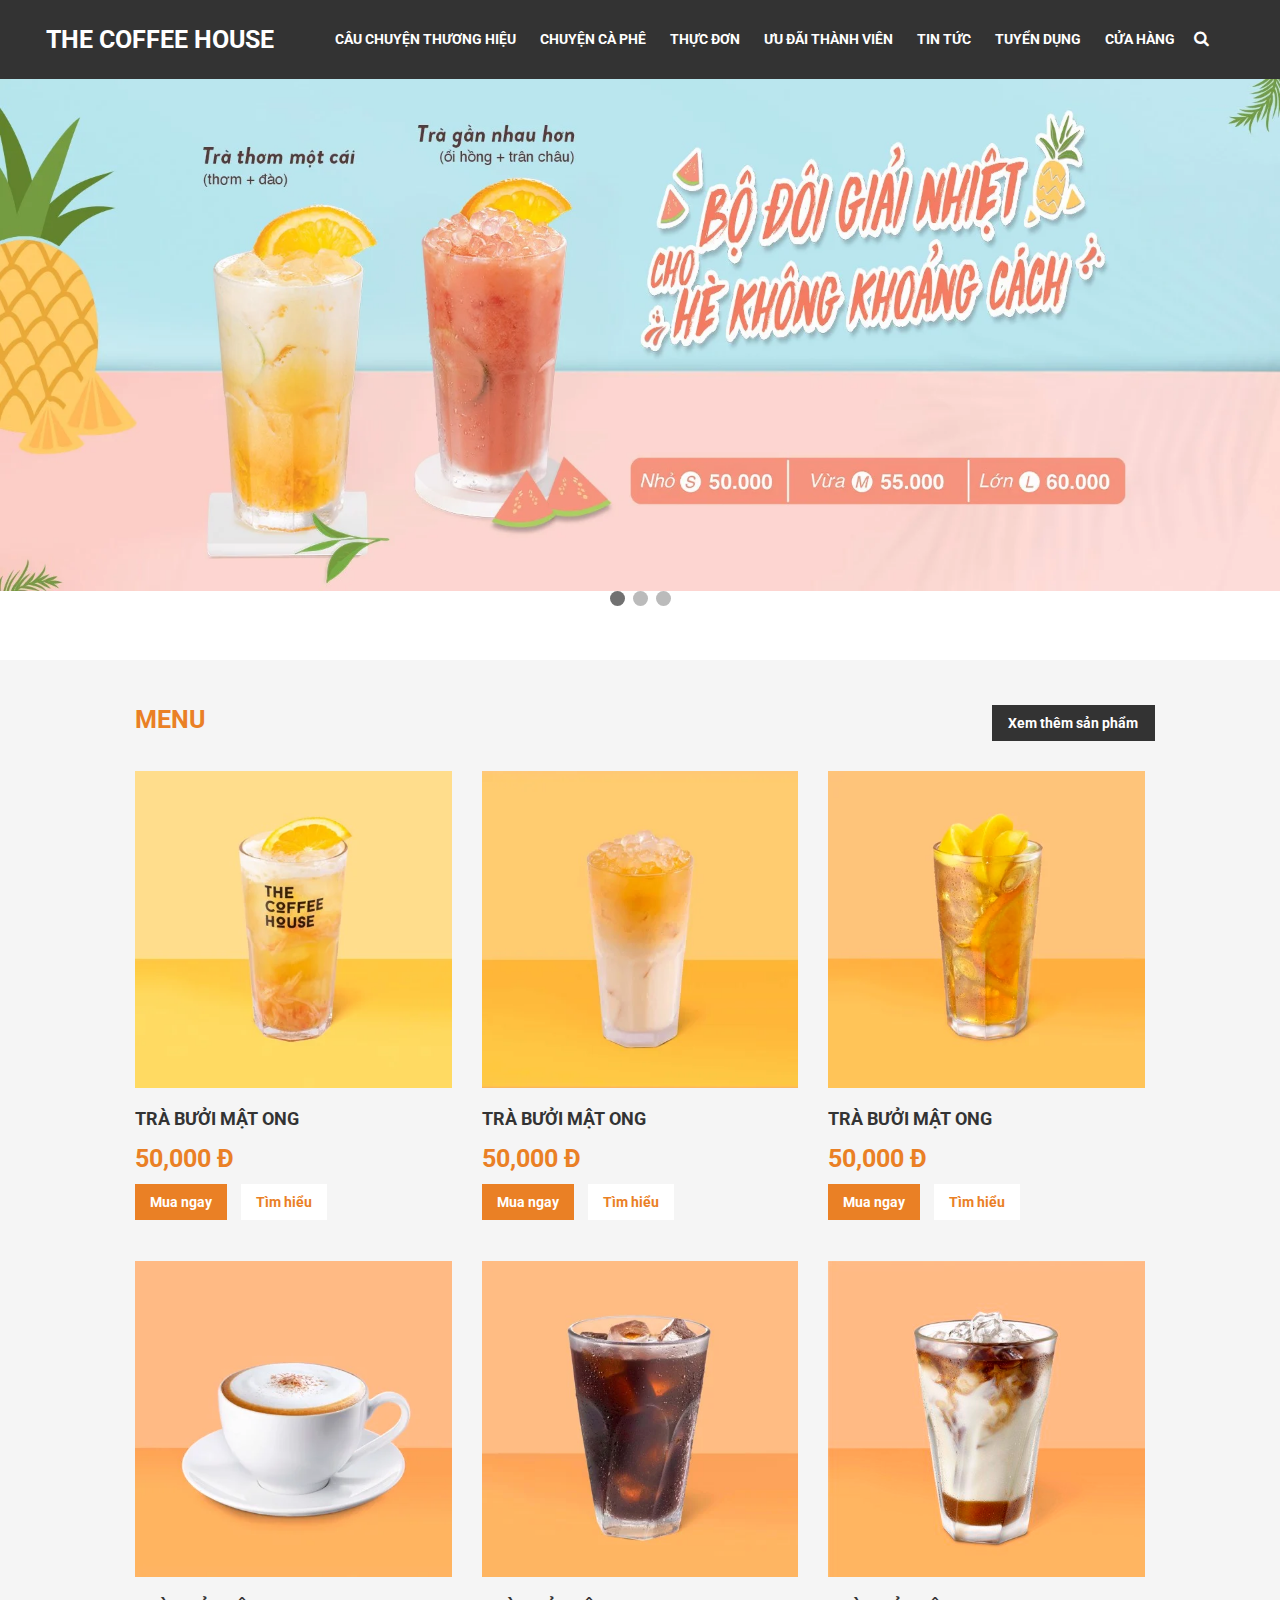
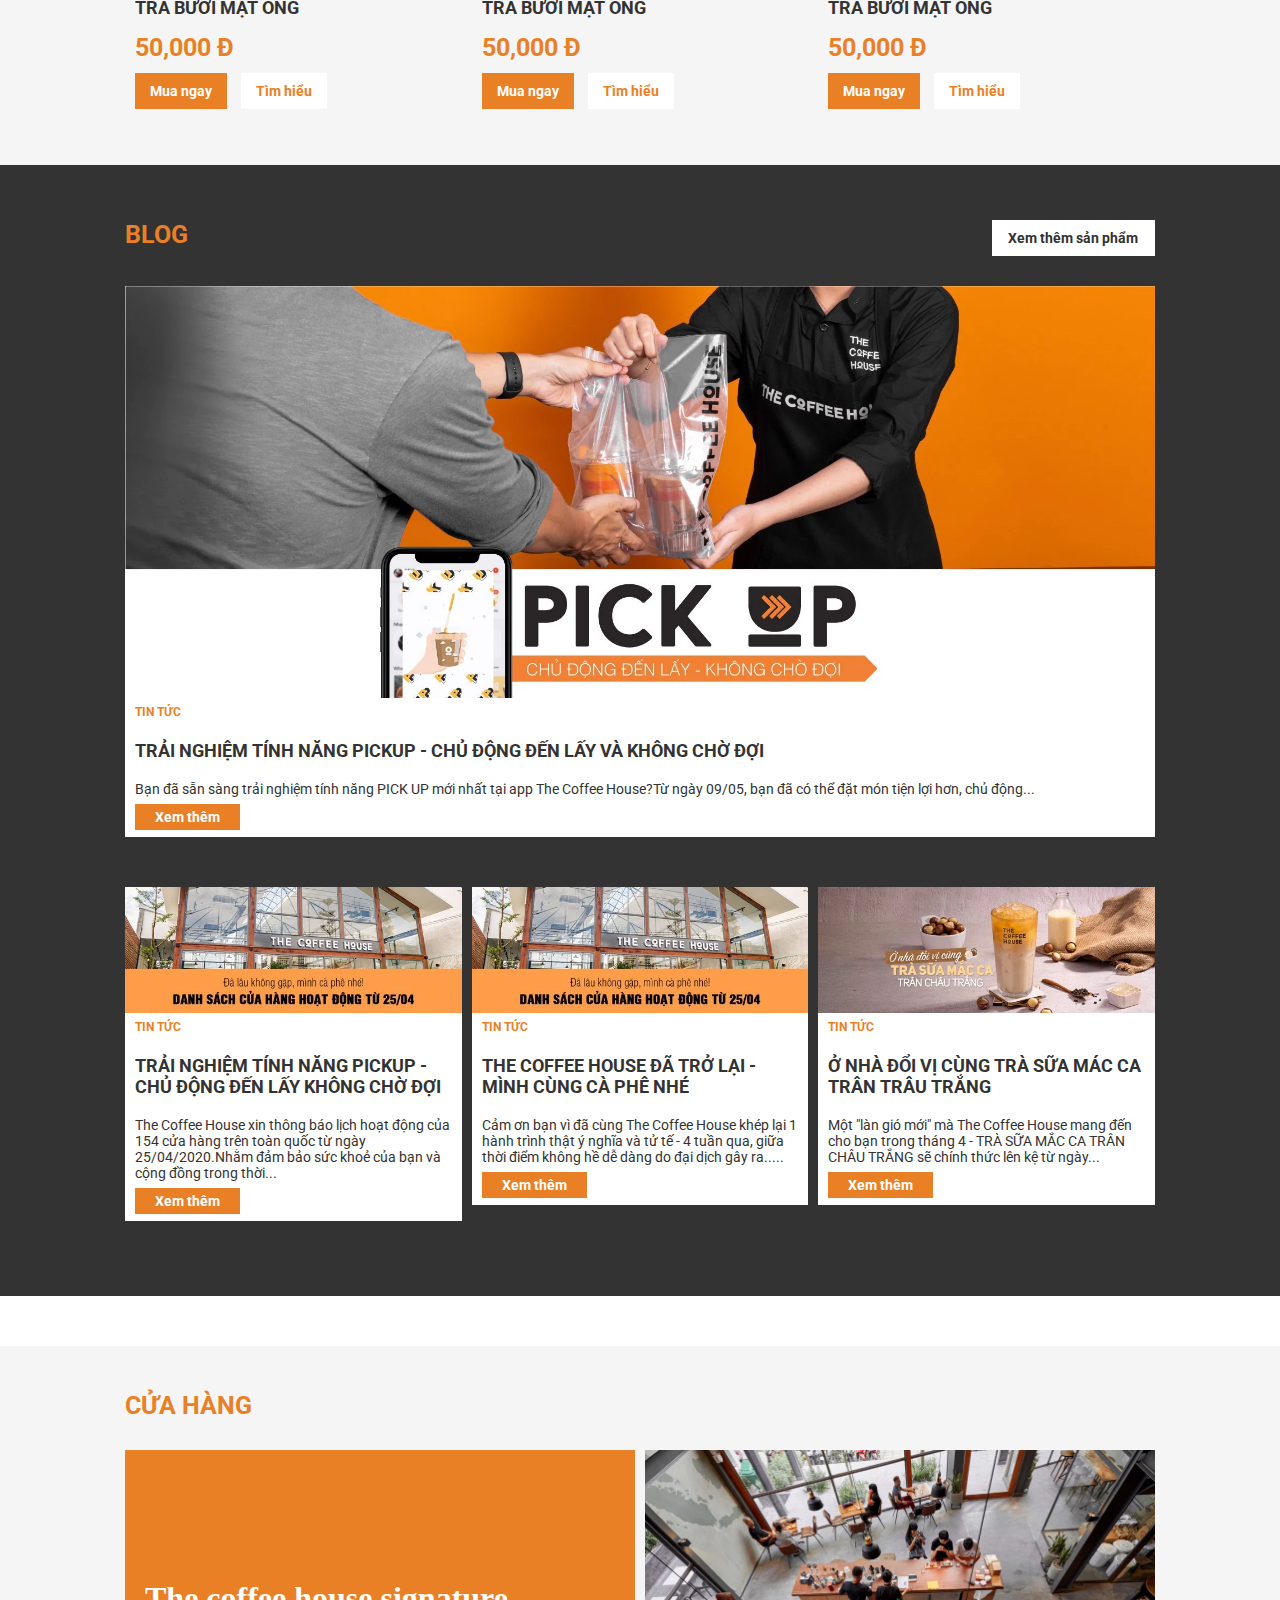
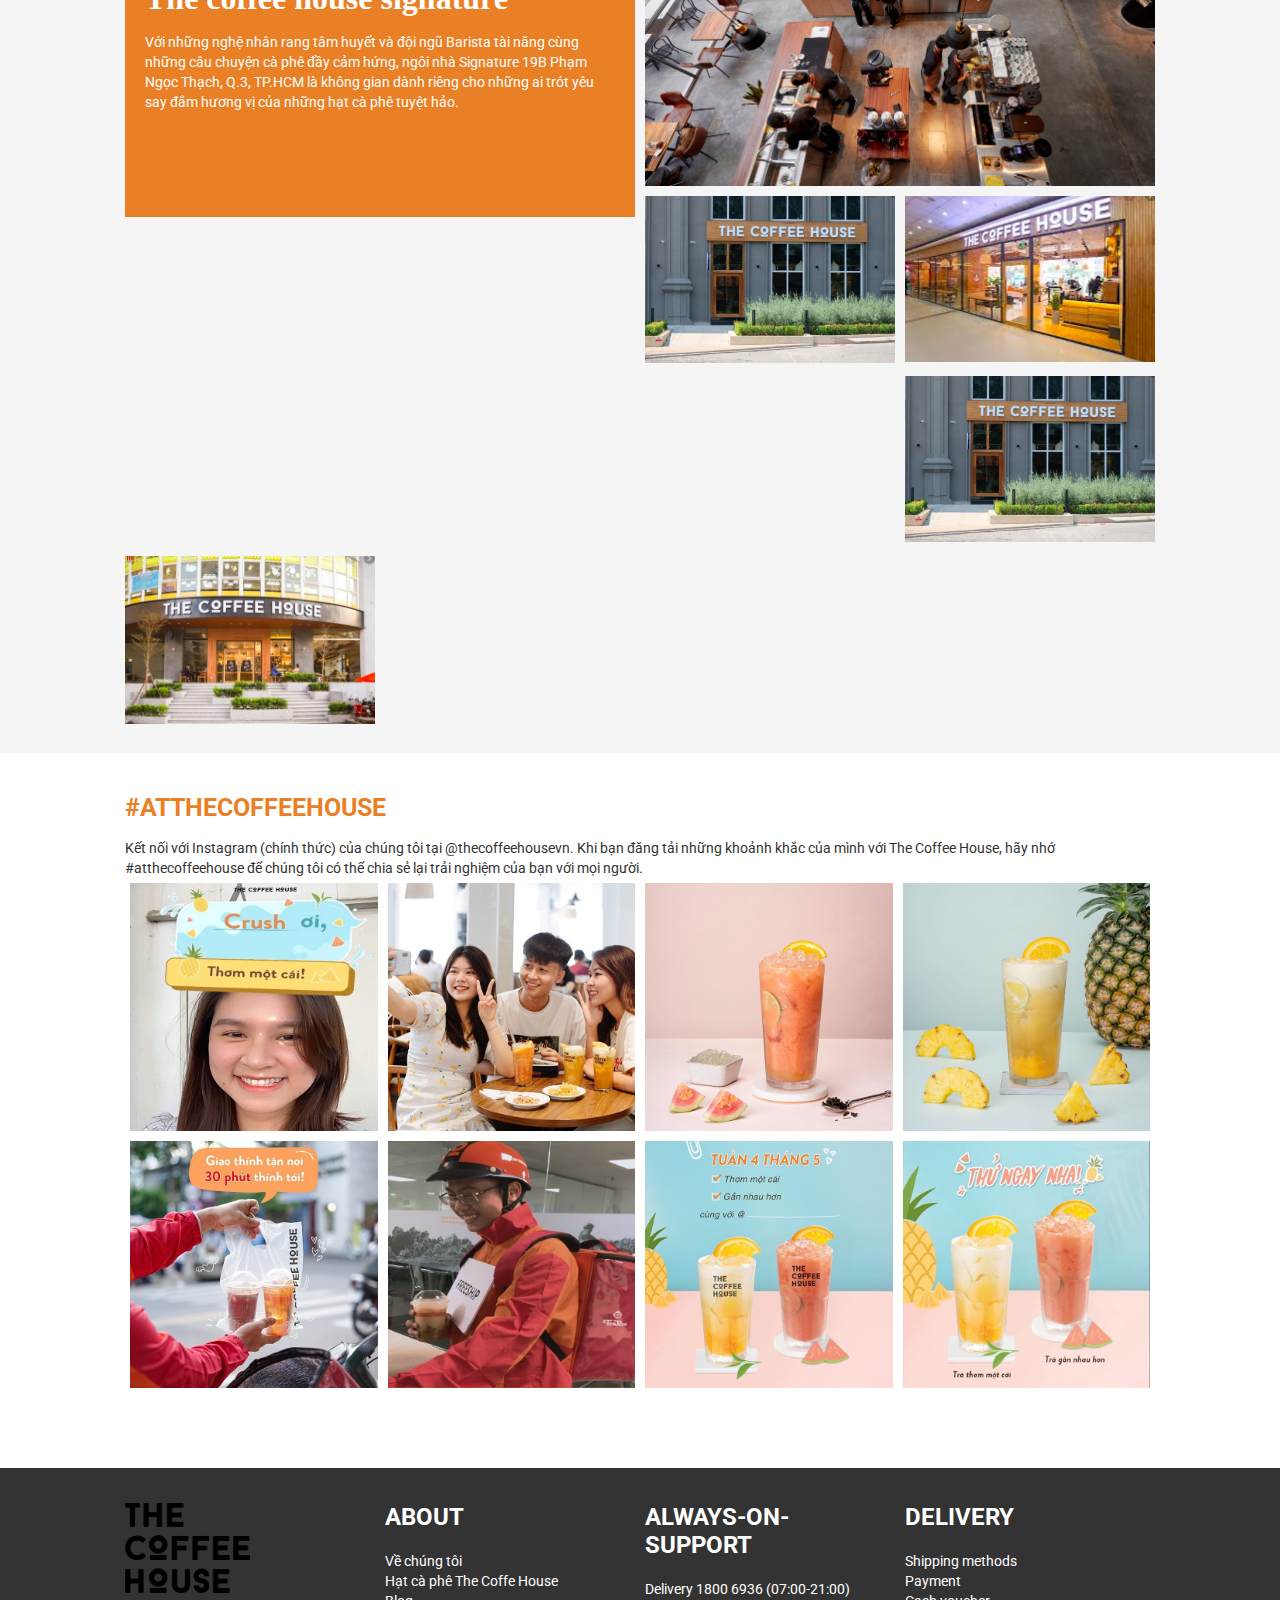
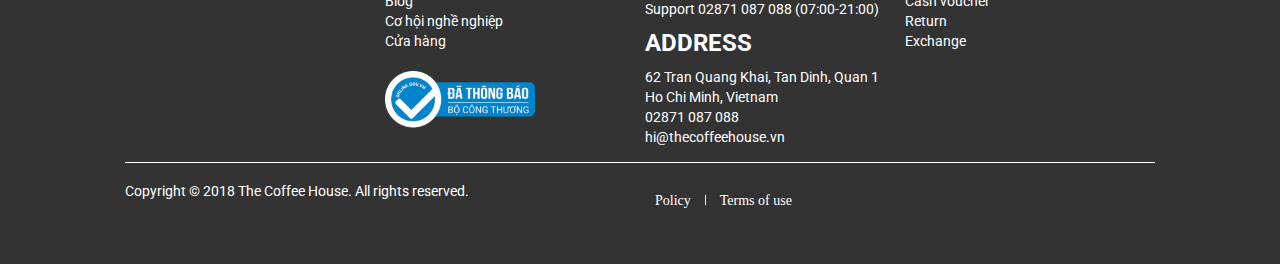
<file: index.html>
﻿<!DOCTYPE html>
<html>

<head>
    <meta charset="utf-8">
    <meta http-equiv="X-UA-Compatible" content="IE=edge">
    <meta name="author" content="AnhTuDev">
    <meta name="description" content="The Coffee House Web">
    <meta name="language" content="English">
    <meta name="viewport" content="width=device-width, initial-scale=1">
    <title>The Cofee House</title>
    <link href="https://stackpath.bootstrapcdn.com/font-awesome/4.7.0/css/font-awesome.min.css" rel="stylesheet"
        integrity="sha384-wvfXpqpZZVQGK6TAh5PVlGOfQNHSoD2xbE+QkPxCAFlNEevoEH3Sl0sibVcOQVnN" crossorigin="anonymous">
    <link href="https://fonts.googleapis.com/css2?family=Roboto&display=swap" rel="stylesheet">
    <link rel="stylesheet" type="text/css" media="screen" href="./css/style.css">
    <link rel="stylesheet" type="text/css" media="screen" href="./css/grid.css">
</head>

<body>
    <!--html navbar-->
    <section id="navbar-wrapped">
        <div class="navbar-desktop-inner hidden-xs hidden-sm">
            <div class="row">
                <div class="col-lg-3 col-md-3">
                    <p><a href="index.html">The Coffee House</a></p>
                </div>
                <div class="col-lg-9 col-md-9">
                    <ul>
                        <li>
                            <div class="dropdown">
                                <button class="dropbtn">Câu chuyện thương hiệu</button>
                                <div class="dropdown-content">
                                    <a href="#">Thông cáo báo chí</a>
                                    <a href="#">Trách nhiệm cộng đồng</a>
                                    <a href="#">Story</a>
                                </div>
                            </div>
                        </li>
                        <li>
                            <div class="dropdown">
                                <button class="dropbtn">chuyện cà phê</button>
                                <div class="dropdown-content">
                                    <a href="coffee.html">Hành trình từ nông trại</a>
                                    <a href="#">Hạt cà phê The Coffee House</a>
                                    <a href="#">Nghệ thuật pha chế</a>
                                    <a href="#">Workshop</a>
                                </div>
                            </div>
                        </li>
                        <li><a href="menu.html">Thực đơn</a></li>
                        <li><a href="#">Ưu đãi thành viên</a></li>
                        <li><a href="#">Tin tức</a></li>
                        <li><a href="#">Tuyển dụng</a></li>
                        <li><a href="#">Cửa hàng</a></li>
                        <li>
                            <form method="GET">
                                <i class="fa fa-search"></i>
                            </form>
                        </li>
                    </ul>
                </div>
            </div>
        </div>
        <div class="navbar-mobile-inner hidden-lg hidden-md">

        </div>
    </section>
    <!--end html navbar-->
    <!--slider-->
    <section id="owlCarousel-wrapped">
        <div class="owlCarousel-inner">
            <div class="mySlides fade">
                <img src="./images/slides/slide1.webp" alt="slides" loading="lazy">
            </div>
            <div class="mySlides fade">
                <img src="./images/slides/slide2.webp" alt="slides" loading="lazy">
            </div>
            <div class="mySlides fade">
                <img src="./images/slides/slide4.webp" alt="slides" loading="lazy">
            </div>
        </div>
        <div style="text-align:center">
            <span class="dot"></span>
            <span class="dot"></span>
            <span class="dot"></span>
        </div>
    </section>
    <!--end slider-->
    <!--menu-->
    <section id="menu-wrapped">
        <div class="container">
            <div class="row">
                <div class="col-lg-10 col-md-9 col-sm-8 col-xs-6">
                    <div class="menu-title">
                        <p>Menu</p>
                    </div>
                </div>
                <div class="col-lg-2 col-md-3 col-sm-4 col-xs-6">
                    <div class="more-info-menu">
                        <span><a href="#">Xem thêm sản phẩm</a></span>
                    </div>
                </div>
                <div class="col-lg-4 col-md-4 col-sm-6 col-xs-6">
                    <img src="./images/menu/menu1.webp" alt="img" loading="lazy">
                    <div class="content">
                        <p><a href="#">Trà bưởi mật ong</a></p>
                        <strong>50,000 Đ</strong>
                        <div class="btn">
                            <a href="#" class="btn-buy">Mua ngay</a>
                            <a href="#" class="btn-info">Tìm hiểu</a>
                        </div>
                    </div>
                </div>
                <div class="col-lg-4 col-md-4 col-sm-6 col-xs-6">
                    <img src="./images/menu/menu2.webp" alt="img" loading="lazy">
                    <div class="content">
                        <p><a href="#">Trà bưởi mật ong</a></p>
                        <strong>50,000 Đ</strong>
                        <div class="btn">
                            <a href="#" class="btn-buy">Mua ngay</a>
                            <a href="#" class="btn-info">Tìm hiểu</a>
                        </div>
                    </div>
                </div>
                <div class="col-lg-4 col-md-4 col-sm-6 col-xs-6">
                    <img src="./images/menu/menu3.webp" alt="img" loading="lazy">
                    <div class="content">
                        <p><a href="#">Trà bưởi mật ong</a></p>
                        <strong>50,000 Đ</strong>
                        <div class="btn">
                            <a href="#" class="btn-buy">Mua ngay</a>
                            <a href="#" class="btn-info">Tìm hiểu</a>
                        </div>
                    </div>
                </div>
                <div class="col-lg-4 col-md-4 col-sm-6 col-xs-6">
                    <img src="./images/menu/menu4.webp" alt="img" loading="lazy">
                    <div class="content">
                        <p><a href="#">Trà bưởi mật ong</a></p>
                        <strong>50,000 Đ</strong>
                        <div class="btn">
                            <a href="#" class="btn-buy">Mua ngay</a>
                            <a href="#" class="btn-info">Tìm hiểu</a>
                        </div>
                    </div>
                </div>
                <div class="col-lg-4 col-md-4 col-sm-6 col-xs-6">
                    <img src="./images/menu/menu5.webp" alt="img" loading="lazy">
                    <div class="content">
                        <p><a href="#">Trà bưởi mật ong</a></p>
                        <strong>50,000 Đ</strong>
                        <div class="btn">
                            <a href="#" class="btn-buy">Mua ngay</a>
                            <a href="#" class="btn-info">Tìm hiểu</a>
                        </div>
                    </div>
                </div>
                <div class="col-lg-4 col-md-4 col-sm-6 col-xs-6">
                    <img src="./images/menu/menu6.jpg" alt="img" loading="lazy">
                    <div class="content">
                        <p><a href="#">Trà bưởi mật ong</a></p>
                        <strong>50,000 Đ</strong>
                        <div class="btn">
                            <a href="#" class="btn-buy">Mua ngay</a>
                            <a href="#" class="btn-info">Tìm hiểu</a>
                        </div>
                    </div>
                </div>
            </div>
        </div>
    </section>
    <!--end menu-->
    <!--blog-->
    <section id="blog-wrapped">
        <div class="container">
            <div class="row">
                <div class="col-lg-10 col-md-9 col-sm-8 col-xs-6">
                    <div class="blog-title">
                        <p>Blog</p>
                    </div>
                </div>
                <div class="col-lg-2 col-md-3 col-sm-4 col-xs-6">
                    <div class="more-info-blog">
                        <span><a href="#">Xem thêm sản phẩm</a></span>
                    </div>
                </div>
                <div class="col-lg-12 col-md-12 col-sm-12 col-xs-12">
                    <div class="card">
                        <img src="./images/blog/blog1.webp" alt="blogImg" loading="lazy">
                        <span>Tin tức</span>
                        <p class="blog-inner-title">Trải nghiệm tính năng pickup - Chủ động đến lấy và không chờ đợi
                        </p>
                        <p class="blog-content">Bạn đã sẵn sàng trải nghiệm tính năng PICK UP mới nhất tại app The
                            Coffee
                            House?Từ ngày 09/05, bạn đã có thể đặt món tiện lợi hơn, chủ động...
                        </p>
                        <div class="btn-watch"s>
                            <p><a href="#">Xem thêm</a></p>
                        </div>
                    </div>
                </div>
                <div class="col-lg-4 col-md-4 col-sm-12 col-xs-12">
                    <div class="card">
                        <img src="./images/blog/blog2.webp" alt="blogImg" loading="lazy">
                        <span>Tin tức</span>
                        <p class="blog-inner-title">
                            Trải nghiệm tính năng pickup - Chủ động đến lấy không chờ đợi
                        </p>
                        <p class="blog-content">The Coffee House xin thông báo lịch hoạt động của 154 cửa hàng trên 
                            toàn quốc từ ngày 25/04/2020.Nhằm đảm bảo sức khoẻ của bạn và cộng đồng trong thời...
                        </p>
                        <div class="btn-watch"s>
                            <p><a href="#">Xem thêm</a></p>
                        </div>
                    </div>
                </div>
                <div class="col-lg-4 col-md-4 col-sm-12 col-xs-12">
                    <div class="card">
                        <img src="./images/blog/blog2.webp" alt="blogImg" loading="lazy">
                        <span>Tin tức</span>
                        <p class="blog-inner-title">
                            The coffee house đã trở lại - mình cùng cà phê nhé
                        </p>
                        <p class="blog-content">Cảm ơn bạn vì đã cùng The Coffee House khép lại 1 hành trình thật ý 
                            nghĩa và tử tế - 4 tuần qua, giữa thời điểm không hề dễ dàng do đại dịch gây ra.....
                        </p>
                        <div class="btn-watch"s>
                            <p><a href="#">Xem thêm</a></p>
                        </div>
                    </div>
                </div>
                <div class="col-lg-4 col-md-4 col-sm-12 col-xs-12">
                    <div class="card">
                        <img src="./images/blog/blog4.webp" alt="blogImg" loading="lazy">
                        <span>Tin tức</span>
                        <p class="blog-inner-title">
                            Ở nhà đổi vị cùng trà sữa mác ca trân trâu trắng
                        </p>
                        <p class="blog-content">Một "làn gió mới" mà The Coffee House mang đến cho bạn trong tháng 4 - 
                            TRÀ SỮA MẮC CA TRÂN CHÂU TRẮNG sẽ chính thức lên kệ từ ngày...
                        </p>
                        <div class="btn-watch"s>
                            <p><a href="#">Xem thêm</a></p>
                        </div>
                    </div>
                </div>
            </div>
        </div>
    </section>
    <!--end blog-->
    <!--shop-->
    <section id="shop-wrapped">
        <div class="container">
            <div class="row">
                <div class="col-lg-12 col-md-12 col-sm-12 col-xs-12">
                    <div class="shop-title">
                        <p>Cửa hàng</p>
                    </div>
                </div>
                <div class="col-lg-6 col-md-6 col-sm-12 col-xs-12">
                    <div class="shop-banner-left">
                        <h1>The coffee house signature</h1>
                        <p>Với những nghệ nhân rang tâm huyết và đội ngũ Barista tài năng cùng những câu chuyện cà
                            phê đầy cảm hứng, ngôi nhà Signature 19B Phạm Ngọc Thạch, Q.3, TP.HCM là không gian dành
                            riêng cho những ai trót yêu say đắm hương vị của những hạt cà phê tuyệt hảo.</p>
                    </div>
                </div>
                <div class="col-lg-6 col-md-6 col-sm-12 col-xs-12">
                    <div class="shop-banner-right">
                        <img src="./images/shop/shop.webp" alt="shopImg" loading="lazy">
                    </div>
                </div>
                <div class="col-lg-3 col-md-3 col-sm-3 col-xs-6">
                    <div class="shop-banner-bottom-1">
                        <img src="./images/shop/shop3.png" alt="shopImg" loading="lazy">
                    </div>
                </div>
                <div class="col-lg-3 col-md-3 col-sm-3 col-xs-6">
                    <div class="shop-banner-bottom-2">
                        <img src="./images/shop/shop2.png" alt="shopImg" loading="lazy">

                    </div>
                </div>
                <div class="col-lg-3 col-md-3 col-sm-3 col-xs-6">
                    <div class="shop-banner-bottom-3">
                        <img src="./images/shop/shop3.png" alt="shopImg" loading="lazy">

                    </div>
                </div>
                <div class="col-lg-3 col-md-3 col-sm-3 col-xs-6">
                    <div class="shop-banner-bottom-4">
                        <img src="./images/shop/shop4.png" alt="shopImg" loading="lazy">

                    </div>
                </div>
            </div>
        </div>
    </section>
    <!--end shop-->
    <!--checkIn-->
    <section id="checkin-wrapped">
        <div class="container">
            <div class="row">
                <div class="col-lg-12 col-md-12 col-sm-12 col-xs-12">
                    <div class="checkin-content">
                        <p class="checkin-title">#Atthecoffeehouse</p>
                        <p>Kết nối với Instagram (chính thức) của chúng tôi tại @thecoffeehousevn. Khi bạn đăng
                            tải những khoảnh khắc của mình với The Coffee House, hãy nhớ #atthecoffeehouse để
                            chúng tôi có thể chia sẻ lại trải nghiệm của bạn với mọi người.</p>
                    </div>
                    <div class="col-lg-3 col-md-3 col-sm-6 col-xs-12">
                        <div class="checkIn-img">
                            <div class="checkIn-comments">
                                <p>Crush ơi!!! Mình cùng Thơm 1 Cái để Gần Nhau Hơn nha!
    
                                    Bạn đã sử dụng Filter của Nhà chưa? Còn chờ gì mà không vào story của
                                    Nhà để chơi ngay và nhân cơ hội này thả thính với “Crush” ngay và luôn
                                    thôi!
    
                                    #bodoigiainhiet #thom1cai #gannhauhon</p>
                            </div>
                            <img src="./images/checkIn/check1.jpg" alt="checkinImg" loading="lazy">
                        </div>
                    </div>
                    <div class="col-lg-3 col-md-3 col-sm-6 col-xs-12">
                        <div class="checkIn-img">
                            <div class="checkIn-comments">
                                <p>Crush ơi!!! Mình cùng Thơm 1 Cái để Gần Nhau Hơn nha!
    
                                    Bạn đã sử dụng Filter của Nhà chưa? Còn chờ gì mà không vào story của
                                    Nhà để chơi ngay và nhân cơ hội này thả thính với “Crush” ngay và luôn
                                    thôi!
    
                                    #bodoigiainhiet #thom1cai #gannhauhon</p>
                            </div>
                            <img src="./images/checkIn/check2.jpg" alt="checkinImg" loading="lazy">
                        </div>
                    </div>
                    <div class="col-lg-3 col-md-3 col-sm-6 col-xs-12">
                        <div class="checkIn-img">
                            <div class="checkIn-comments">
                                <p>Crush ơi!!! Mình cùng Thơm 1 Cái để Gần Nhau Hơn nha!
    
                                    Bạn đã sử dụng Filter của Nhà chưa? Còn chờ gì mà không vào story của
                                    Nhà để chơi ngay và nhân cơ hội này thả thính với “Crush” ngay và luôn
                                    thôi!
    
                                    #bodoigiainhiet #thom1cai #gannhauhon</p>
                            </div>
                            <img src="./images/checkIn/check3.jpg" alt="checkinImg" loading="lazy">
                        </div>
                    </div>
                    <div class="col-lg-3 col-md-3 col-sm-6 col-xs-12">
                        <div class="checkIn-img">
                            <div class="checkIn-comments">
                                <p>Crush ơi!!! Mình cùng Thơm 1 Cái để Gần Nhau Hơn nha!
    
                                    Bạn đã sử dụng Filter của Nhà chưa? Còn chờ gì mà không vào story của
                                    Nhà để chơi ngay và nhân cơ hội này thả thính với “Crush” ngay và luôn
                                    thôi!
    
                                    #bodoigiainhiet #thom1cai #gannhauhon</p>
                            </div>
                            <img src="./images/checkIn/check4.jpg" alt="checkinImg" loading="lazy">
                        </div>
                    </div>
                    <div class="col-lg-3 col-md-3 col-sm-6 col-xs-12">
                        <div class="checkIn-img">
                            <div class="checkIn-comments">
                                <p>Crush ơi!!! Mình cùng Thơm 1 Cái để Gần Nhau Hơn nha!
    
                                    Bạn đã sử dụng Filter của Nhà chưa? Còn chờ gì mà không vào story của
                                    Nhà để chơi ngay và nhân cơ hội này thả thính với “Crush” ngay và luôn
                                    thôi!
    
                                    #bodoigiainhiet #thom1cai #gannhauhon</p>
                            </div>
                            <img src="./images/checkIn/check5.jpg" alt="checkinImg" loading="lazy"> 
                        </div>
                    </div>
                    <div class="col-lg-3 col-md-3 col-sm-6 col-xs-12">
                        <div class="checkIn-img">
                            <div class="checkIn-comments">
                                <p>Crush ơi!!! Mình cùng Thơm 1 Cái để Gần Nhau Hơn nha!
    
                                    Bạn đã sử dụng Filter của Nhà chưa? Còn chờ gì mà không vào story của
                                    Nhà để chơi ngay và nhân cơ hội này thả thính với “Crush” ngay và luôn
                                    thôi!
    
                                    #bodoigiainhiet #thom1cai #gannhauhon</p>
                            </div>
                            <img src="./images/checkIn/check6.jpg" alt="checkinImg" loading="lazy">
                        </div>
                    </div>
                    <div class="col-lg-3 col-md-3 col-sm-6 col-xs-12">
                        <div class="checkIn-img">
                            <div class="checkIn-comments">
                                <p>Crush ơi!!! Mình cùng Thơm 1 Cái để Gần Nhau Hơn nha!
    
                                    Bạn đã sử dụng Filter của Nhà chưa? Còn chờ gì mà không vào story của
                                    Nhà để chơi ngay và nhân cơ hội này thả thính với “Crush” ngay và luôn
                                    thôi!
    
                                    #bodoigiainhiet #thom1cai #gannhauhon</p>
                            </div>
                            <img src="./images/checkIn/check7.jpg" alt="checkinImg" loading="lazy">
                        </div>
                    </div>
                    <div class="col-lg-3 col-md-3 col-sm-6 col-xs-12">
                        <div class="checkIn-img">
                            <div class="checkIn-comments">
                                <p>Crush ơi!!! Mình cùng Thơm 1 Cái để Gần Nhau Hơn nha!
    
                                    Bạn đã sử dụng Filter của Nhà chưa? Còn chờ gì mà không vào story của
                                    Nhà để chơi ngay và nhân cơ hội này thả thính với “Crush” ngay và luôn
                                    thôi!
    
                                    #bodoigiainhiet #thom1cai #gannhauhon</p>
                            </div>
                            <img src="./images/checkIn/check8.jpg" alt="checkinImg" loading="lazy">
                        </div>
                    </div>
                </div>
            </div>
        </div>
    </section>
    <!--end checkIn-->
    <!--footer-->
    <section id="footer-wrapped">
        <div class="container">
            <div class="row">
                <div class="col-lg-3 col-md-3 col-sm-6 col-xs-12">
                    <div class="logo">
                        <img src="./images/the-coffee-house-logo-BEFE6EE6E3-seeklogo.com.png" alt="logoImg">
                    </div>
                </div>
                <div class="col-lg-3 col-md-3 col-sm-6 col-xs-12">
                    <div class="aboutUs">
                        <h2>About</h2>
                        <ul>
                            <li><a href="#">Về chúng tôi</a></li>
                            <li><a href="#">Hạt cà phê The Coffe House</a></li>
                            <li><a href="#">Blog</a></li>
                            <li><a href="#">Cơ hội nghề nghiệp</a></li>
                            <li><a href="#">Cửa hàng</a></li>
                        </ul>
                    </div>
                    <img src="./images/gov.webp" alt="govImg" loading="lazy" class="govImg">
                </div>
                <div class="col-lg-3 col-md-3 col-sm-6 col-xs-12">
                    <div class="infomation">
                        <h2>Always-on-support</h2>
                        <ul>
                            <li><a href="#">Delivery 1800 6936 (07:00-21:00)</a></li>
                            <li><a href="#">Support 02871 087 088 (07:00-21:00)</a></li>
                        </ul>
                        <h2>Address</h2>
                        <ul>
                            <li>62 Tran Quang Khai, Tan Dinh, Quan 1</li>
                            <li>Ho Chi Minh, Vietnam</li>
                            <li><a href="tel:02871087088">02871 087 088</a></li>
                            <li><a href="mailto:hi@thecoffeehouse.vn">hi@thecoffeehouse.vn</a></li>
                        </ul>
                    </div>
                </div>
                <div class="col-lg-3 col-md-3 col-sm-6 col-xs-12">
                    <div class="delivery">
                        <h2>Delivery</h2>
                        <ul>
                            <li><a href="#">Shipping methods</a></li>
                            <li><a href="#">Payment</a></li>
                            <li><a href="#">Cash voucher</a></li>
                            <li><a href="#">Return</a></li>
                            <li><a href="#">Exchange</a></li>
                        </ul>
                    </div>
                </div>
                <div class="col-lg-12 col-md-12 col-sm-12 col-xs-12">
                    <div class="line"></div>
                </div>
                <div class="col-lg-6 col-md-6 col-sm-12 col-xs-12">
                    <div class="copyRight">
                        <p>Copyright © 2018 The Coffee House. All rights reserved.</p>
                    </div>
                </div>
                <div class="col-lg-6 col-md-6 col-sm-12 col-xs-12">
                    <div class="policy">
                        <span><a href="#">Policy</a></span>
                        <div class="separateLine"></div>
                        <span><a href="#">Terms of use</a></span>
                    </div>
                </div>
            </div>
        </div>
    </section>
    <!--end footer-->
    <!-- HTML SCRIPT  -->
    <script src="js/main.js"></script>
    <!-- end HTML SCRIPT  -->
</body>

</html>
</file>
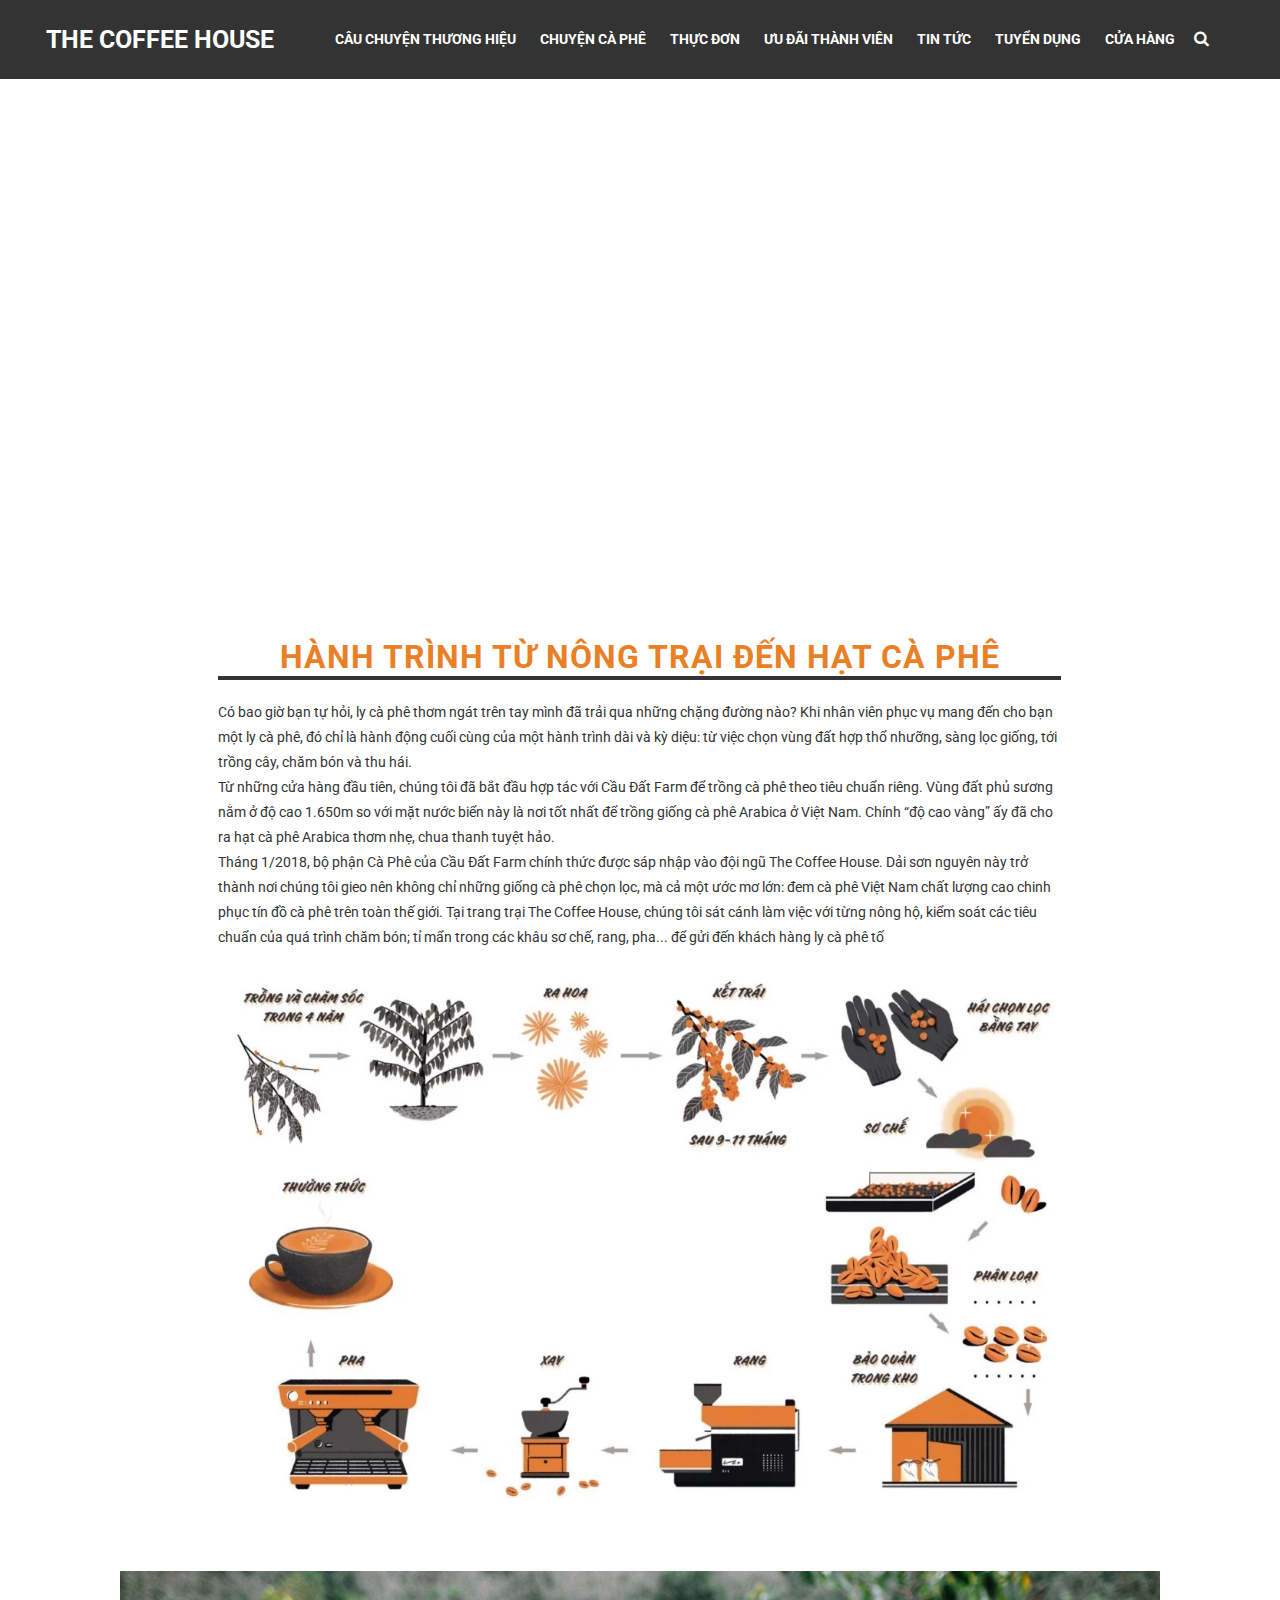
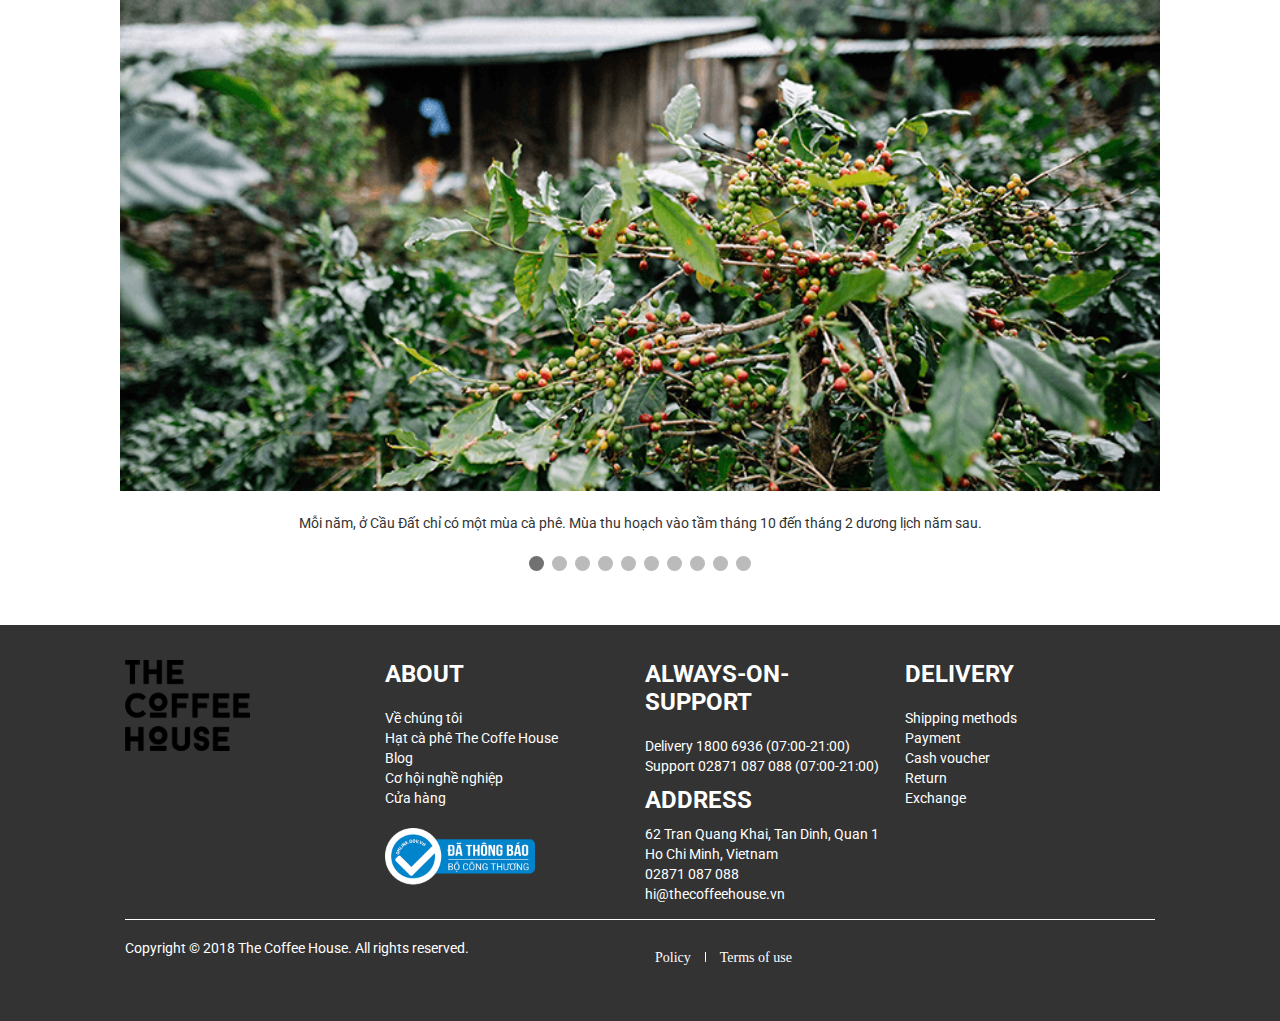
<file: coffee.html>
<!DOCTYPE html>
<html>

<head>
    <meta charset="utf-8">
    <meta http-equiv="X-UA-Compatible" content="IE=edge">
    <meta name="author" content="AnhTuDev">
    <meta name="description" content="The Coffee House Web">
    <meta name="language" content="English">
    <meta name="viewport" content="width=device-width, initial-scale=1">
    <title>The Coffee House</title>
    <link href="https://stackpath.bootstrapcdn.com/font-awesome/4.7.0/css/font-awesome.min.css" rel="stylesheet"
        integrity="sha384-wvfXpqpZZVQGK6TAh5PVlGOfQNHSoD2xbE+QkPxCAFlNEevoEH3Sl0sibVcOQVnN" crossorigin="anonymous">
    <link href="https://fonts.googleapis.com/css2?family=Roboto&display=swap" rel="stylesheet">
    <link rel="stylesheet" type="text/css" media="screen" href="./css/style.css">
    <link rel="stylesheet" type="text/css" media="screen" href="./css/grid.css">
</head>

<body>
    <!--html navbar-->
    <section id="navbar-wrapped">
        <div class="navbar-desktop-inner hidden-xs hidden-sm">
            <div class="row">
                <div class="col-lg-3 col-md-3">
                    <p><a href="index.html">The Coffee House</a></p>
                </div>
                <div class="col-lg-9 col-md-9">
                    <ul>
                        <li>
                            <div class="dropdown">
                                <button class="dropbtn">Câu chuyện thương hiệu</button>
                                <div class="dropdown-content">
                                    <a href="#">Thông cáo báo chí</a>
                                    <a href="#">Trách nhiệm cộng đồng</a>
                                    <a href="#">Story</a>
                                </div>
                            </div>
                        </li>
                        <li>
                            <div class="dropdown">
                                <button class="dropbtn">chuyện cà phê</button>
                                <div class="dropdown-content">
                                    <a href="coffee.html">Hành trình từ nông trại</a>
                                    <a href="#">Hạt cà phê The Coffee House</a>
                                    <a href="#">Nghệ thuật pha chế</a>
                                    <a href="#">Workshop</a>
                                </div>
                            </div>
                        </li>
                        <li><a href="menu.html">Thực đơn</a></li>
                        <li><a href="#">Ưu đãi thành viên</a></li>
                        <li><a href="#">Tin tức</a></li>
                        <li><a href="#">Tuyển dụng</a></li>
                        <li><a href="#">Cửa hàng</a></li>
                        <li>
                            <form method="GET">
                                <i class="fa fa-search"></i>
                            </form>
                        </li>
                    </ul>
                </div>
            </div>
        </div>
        <div class="navbar-mobile-inner hidden-lg hidden-md">

        </div>
    </section>
    <!--end html navbar-->
    <section id="frame-wrapped">
        <div class="row">
            <div class="col-lg-12 col-md-12 col-sm-12 col-xs-12">
                <iframe width="100%" height="500" src="https://www.youtube.com/embed/xVYQc4FLhVk" frameborder="0"
                    allow="accelerometer; autoplay; encrypted-media; gyroscope; picture-in-picture"
                    allowfullscreen></iframe>
            </div>
        </div>
    </section>
    <!--layer wrapped-->
    <section id="layer-wrapped">
        <div class="layer-content">
            <div class="row">
                <div class="col-lg-2 col-md-2 col-sm-1 col-xs-1"></div>
                <div class="col-lg-8 col-md-8 col-sm-10 col-xs-10">
                    <h1>Hành trình từ nông trại đến hạt cà phê</h1>
                    <p>Có bao giờ bạn tự hỏi, ly cà phê thơm ngát trên tay mình đã trải qua những chặng đường nào? Khi
                        nhân viên phục vụ mang đến cho bạn một ly cà phê, đó chỉ là hành động cuối cùng của một hành
                        trình dài và kỳ diệu: từ việc chọn vùng đất hợp thổ nhưỡng, sàng lọc giống, tới trồng cây, chăm
                        bón và thu hái.

                        <br>Từ những cửa hàng đầu tiên, chúng tôi đã bắt đầu hợp tác với Cầu Đất Farm để trồng cà phê
                        theo tiêu chuẩn riêng. Vùng đất phủ sương nằm ở độ cao 1.650m so với mặt nước biển này là nơi
                        tốt nhất để trồng giống cà phê Arabica ở Việt Nam. Chính “độ cao vàng” ấy đã cho ra hạt cà phê
                        Arabica thơm nhẹ, chua thanh tuyệt hảo.

                        <br>Tháng 1/2018, bộ phận Cà Phê của Cầu Đất Farm chính thức được sáp nhập vào đội ngũ The
                        Coffee House. Dải sơn nguyên này trở thành nơi chúng tôi gieo nên không chỉ những giống cà phê
                        chọn lọc, mà cả một ước mơ lớn: đem cà phê Việt Nam chất lượng cao chinh phục tín đồ cà phê trên
                        toàn thế giới.

                        Tại trang trại The Coffee House, chúng tôi sát cánh làm việc với từng nông hộ, kiểm soát các
                        tiêu chuẩn của quá trình chăm bón; tỉ mẩn trong các khâu sơ chế, rang, pha... để gửi đến khách
                        hàng ly cà phê tố</p>
                    <img src="./images/coffee/coffee1.webp" alt="coffeeImg">
                </div>
                <div class="col-lg-2 col-md-2 col-sm-1 col-xs-1"></div>
            </div>
        </div>
    </section>
    <!--end layer wrapped-->
    <!--slider-->
    <section id="owlCarousel-wrapped">
        <div class="container">
            <div class="owlCarousel-inner">
                <div class="mySlides fade">
                    <img src="./images/bg/bg1.webp" alt="slides" loading="lazy">
                    <p>Mỗi năm, ở Cầu Đất chỉ có một mùa cà phê. Mùa thu hoạch vào tầm tháng 10 đến tháng 2 dương 
                        lịch năm sau. </p>
                </div>
                <div class="mySlides fade">
                    <img src="./images/bg/bg2.webp" alt="slides" loading="lazy">
                    <p>Trang trại cà phê The Coffee House toạ lạc ở Cầu Đất, với độ cao 1650m, khí hậu ôn đới 
                        quanh năm. Nơi đây được đánh giá có thổ nhưỡng phù hợp nhất để cây cà phê  Arabica sinh 
                        trưởng tại Việt Nam </p>
                </div>
                <div class="mySlides fade">
                    <img src="./images/bg/bg3.webp" alt="slides" loading="lazy">
                    <p>Chúng tôi theo dõi sát sao từng khu vườn, từng cây con trong suốt quá trình sinh trưởng.</p>
                </div>
                <div class="mySlides fade">
                    <img src="./images/bg/bg4.png" alt="slides" loading="lazy">
                    <p>Những trái cà phê đỏ sẫm được nông dân chọn lọc, hái hoàn toàn bằng tay khi vào thời điểm
                         chín mọng nhất, hứa hẹn cho chất lượng hạt tuyệt hảo.</p>
                </div>
                <div class="mySlides fade">
                    <img src="./images/bg/bg5.png" alt="slides" loading="lazy">
                    <p>Hạt cà phê được sơ chế  mật ong (honey) để cho ra hương vị  đặc trưng mong muốn.</p>
                </div>
                <div class="mySlides fade">
                    <img src="./images/bg/bg6.webp" alt="slides" loading="lazy">
                    <p>Hạt cà phê được phơi trong nhà kính, dưới trời nắng ráo và được chăm chút từng ngày.</p>
                </div>
                <div class="mySlides fade">
                    <img src="./images/bg/bg7.webp" alt="slides" loading="lazy">
                    <p>Chúng tôi tin rằng khi mình làm cà phê tử tế thì càng nhiều người nông dân có thể sống no 
                        đủ hơn và thêm tin tưởng vào công việc đang làm. </p>
                </div>
                <div class="mySlides fade">
                    <img src="./images/bg/bg8.webp" alt="slides" loading="lazy">
                    <p>Nghệ nhân rang The Coffee House thổi hồn vào từng mẻ rang, chắt lọc hương vị hạt cà phê 
                        gửi đến bạn.</p>
                </div>
                <div class="mySlides fade">
                    <img src="./images/bg/bg9.webp" alt="slides" loading="lazy">
                    <p>Sự chăm chút của các cộng sự đã giúp chúng tôi pha nên những ly cà phê có hương vị đặc biệt.</p>
                </div>
                <div class="mySlides fade">
                    <img src="./images/bg/bg10.webp" alt="slides" loading="lazy">
                    <p>The Coffee House đã và sẽ luôn là một ngôi Nhà để mọi người đến tương tác, gắn kết với nhau 
                        bên những tách cà phê đượm hương, nồng nàn.</p>
                </div>
            </div>
            <div style="text-align:center">
                <span class="dot"></span>
                <span class="dot"></span>
                <span class="dot"></span>
                <span class="dot"></span>
                <span class="dot"></span>
                <span class="dot"></span>
                <span class="dot"></span>
                <span class="dot"></span>
                <span class="dot"></span>
                <span class="dot"></span>
            </div>
        </div>
    </section>
    <!--end slider-->
    <!--footer-->
    <section id="footer-wrapped">
        <div class="container">
            <div class="row">
                <div class="col-lg-3 col-md-3 col-sm-6 col-xs-12">
                    <div class="logo">
                        <img src="./images/the-coffee-house-logo-BEFE6EE6E3-seeklogo.com.png" alt="logoImg">
                    </div>
                </div>
                <div class="col-lg-3 col-md-3 col-sm-6 col-xs-12">
                    <div class="aboutUs">
                        <h2>About</h2>
                        <ul>
                            <li><a href="#">Về chúng tôi</a></li>
                            <li><a href="#">Hạt cà phê The Coffe House</a></li>
                            <li><a href="#">Blog</a></li>
                            <li><a href="#">Cơ hội nghề nghiệp</a></li>
                            <li><a href="#">Cửa hàng</a></li>
                        </ul>
                    </div>
                    <img src="./images/gov.webp" alt="govImg" loading="lazy" class="govImg">
                </div>
                <div class="col-lg-3 col-md-3 col-sm-6 col-xs-12">
                    <div class="infomation">
                        <h2>Always-on-support</h2>
                        <ul>
                            <li><a href="#">Delivery 1800 6936 (07:00-21:00)</a></li>
                            <li><a href="#">Support 02871 087 088 (07:00-21:00)</a></li>
                        </ul>
                        <h2>Address</h2>
                        <ul>
                            <li>62 Tran Quang Khai, Tan Dinh, Quan 1</li>
                            <li>Ho Chi Minh, Vietnam</li>
                            <li><a href="tel:02871087088">02871 087 088</a></li>
                            <li><a href="mailto:hi@thecoffeehouse.vn">hi@thecoffeehouse.vn</a></li>
                        </ul>
                    </div>
                </div>
                <div class="col-lg-3 col-md-3 col-sm-6 col-xs-12">
                    <div class="delivery">
                        <h2>Delivery</h2>
                        <ul>
                            <li><a href="#">Shipping methods</a></li>
                            <li><a href="#">Payment</a></li>
                            <li><a href="#">Cash voucher</a></li>
                            <li><a href="#">Return</a></li>
                            <li><a href="#">Exchange</a></li>
                        </ul>
                    </div>
                </div>
                <div class="col-lg-12 col-md-12 col-sm-12 col-xs-12">
                    <div class="line"></div>
                </div>
                <div class="col-lg-6 col-md-6 col-sm-12 col-xs-12">
                    <div class="copyRight">
                        <p>Copyright © 2018 The Coffee House. All rights reserved.</p>
                    </div>
                </div>
                <div class="col-lg-6 col-md-6 col-sm-12 col-xs-12">
                    <div class="policy">
                        <span><a href="#">Policy</a></span>
                        <div class="separateLine"></div>
                        <span><a href="#">Terms of use</a></span>
                    </div>
                </div>
            </div>
        </div>
    </section>
    <!--end footer-->
    <!-- HTML SCRIPT  -->
    <script src="js/main.js"></script>
    <!-- end HTML SCRIPT  -->
</body>

</html>
</file>
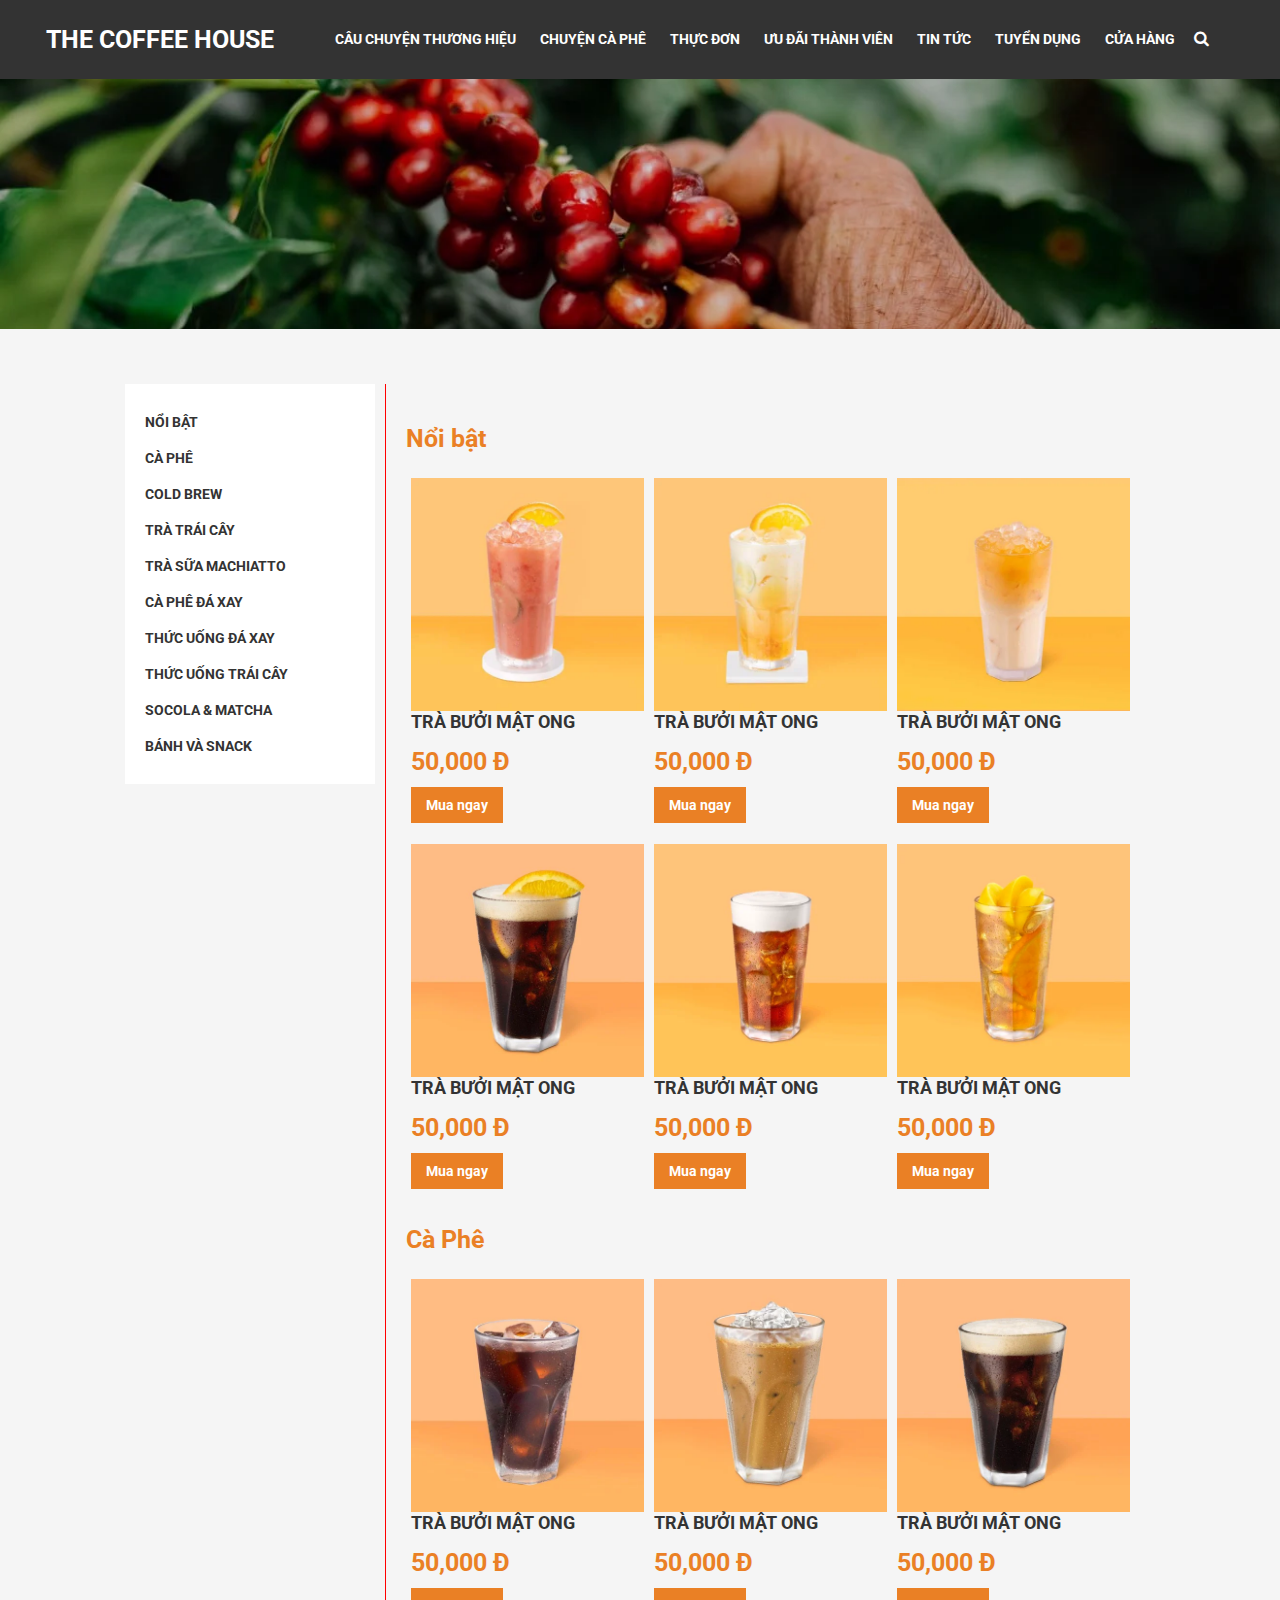
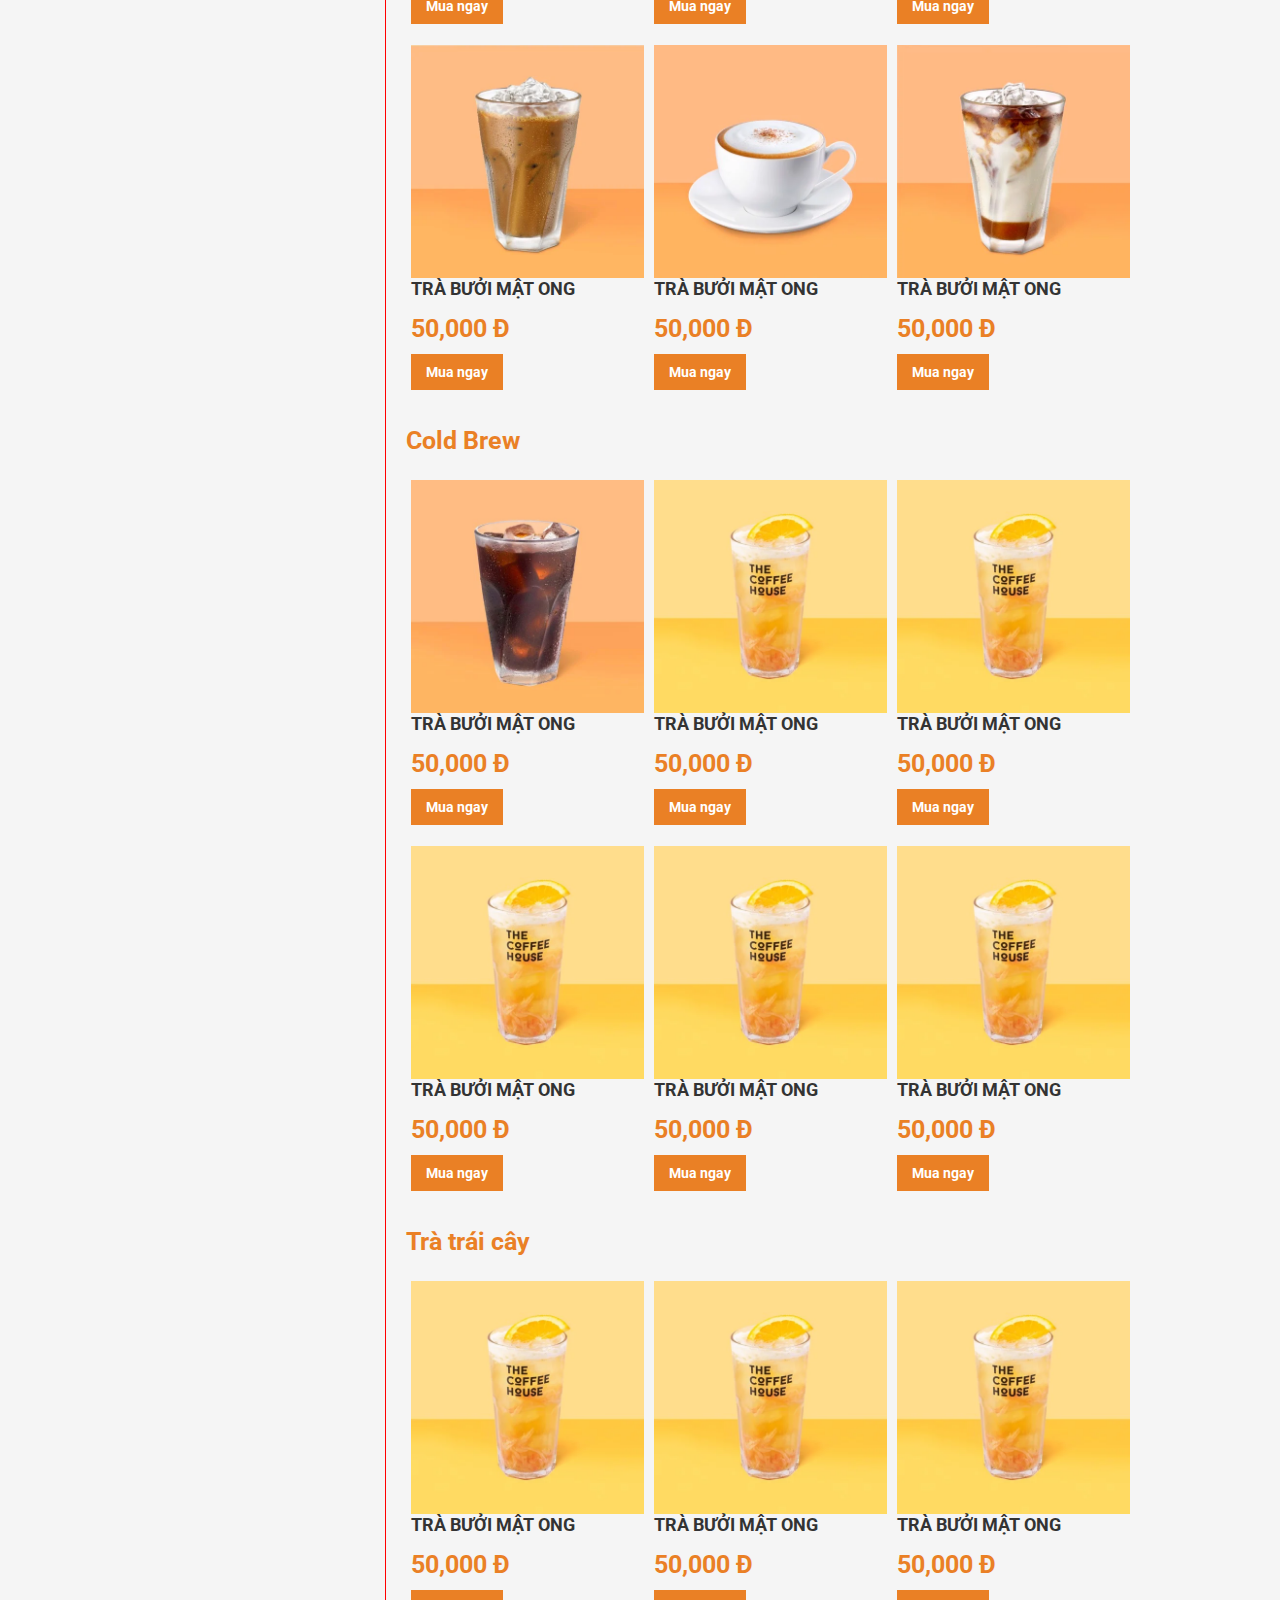
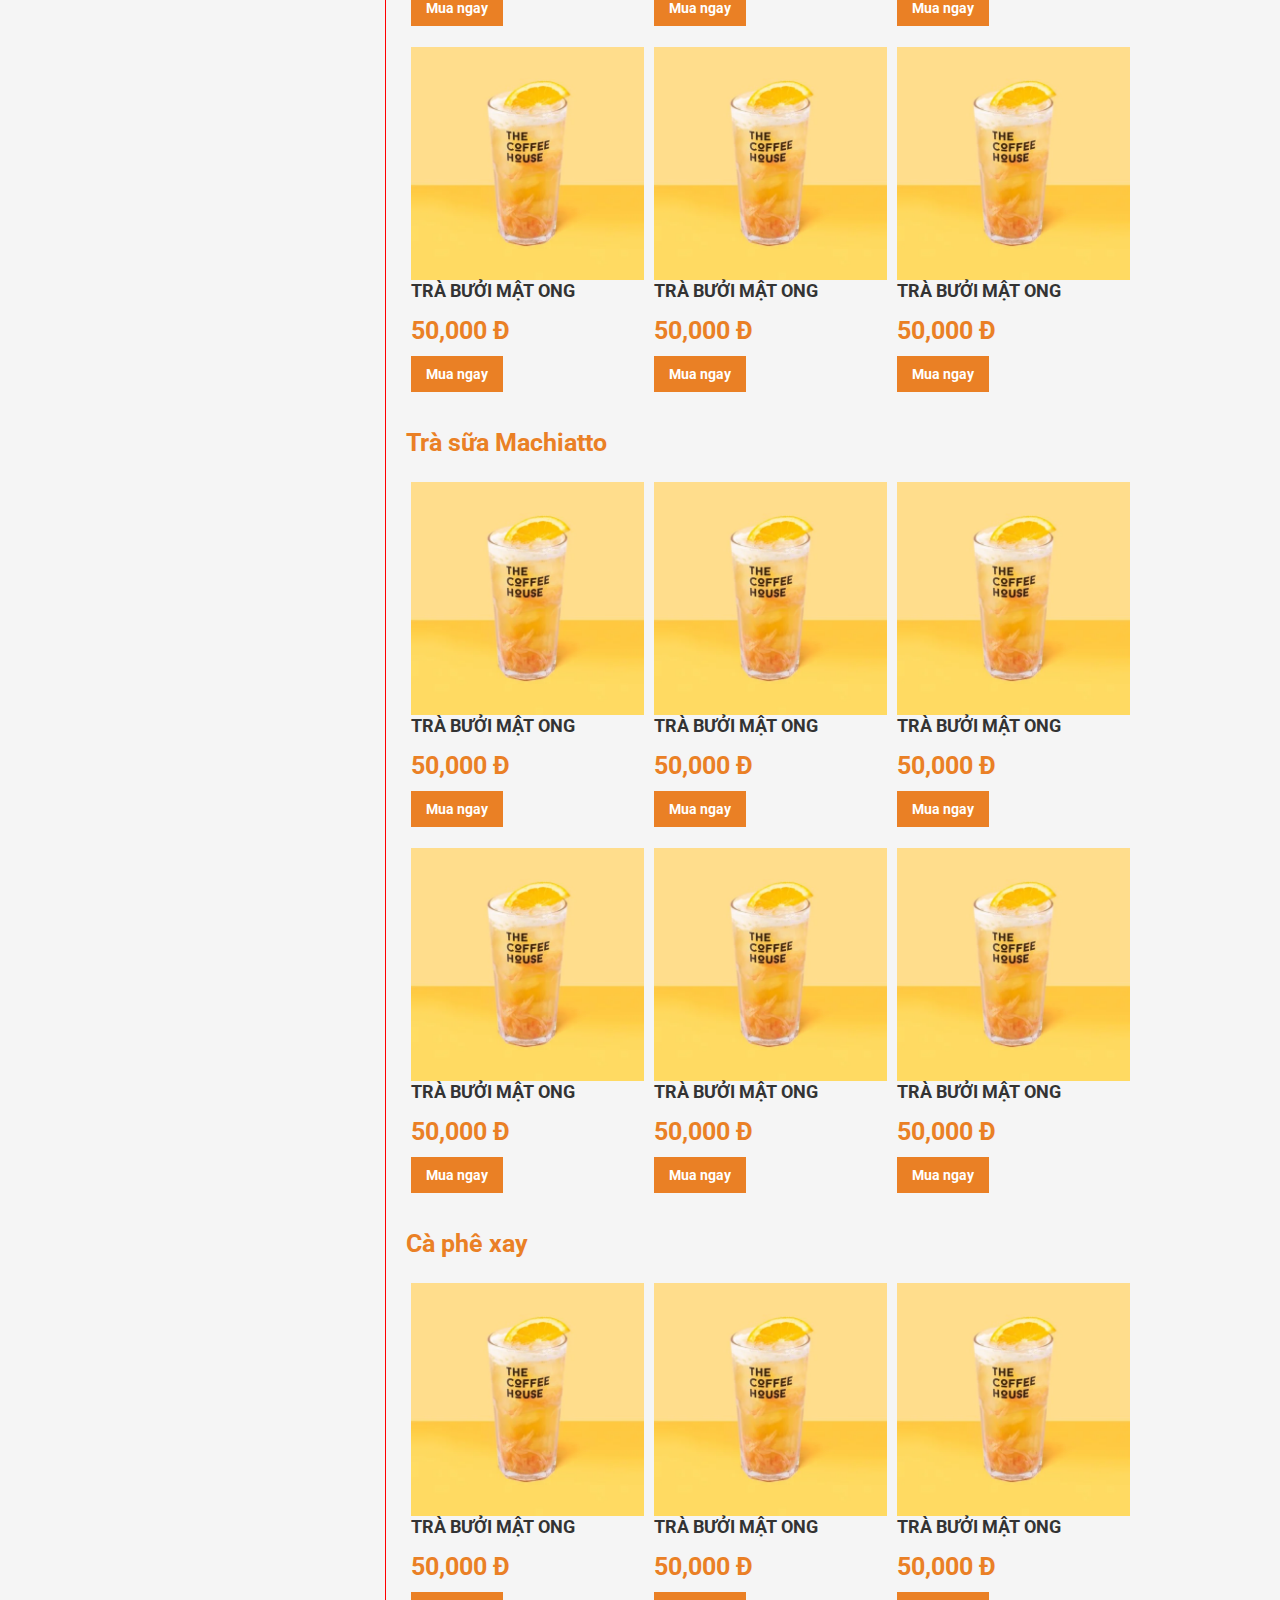
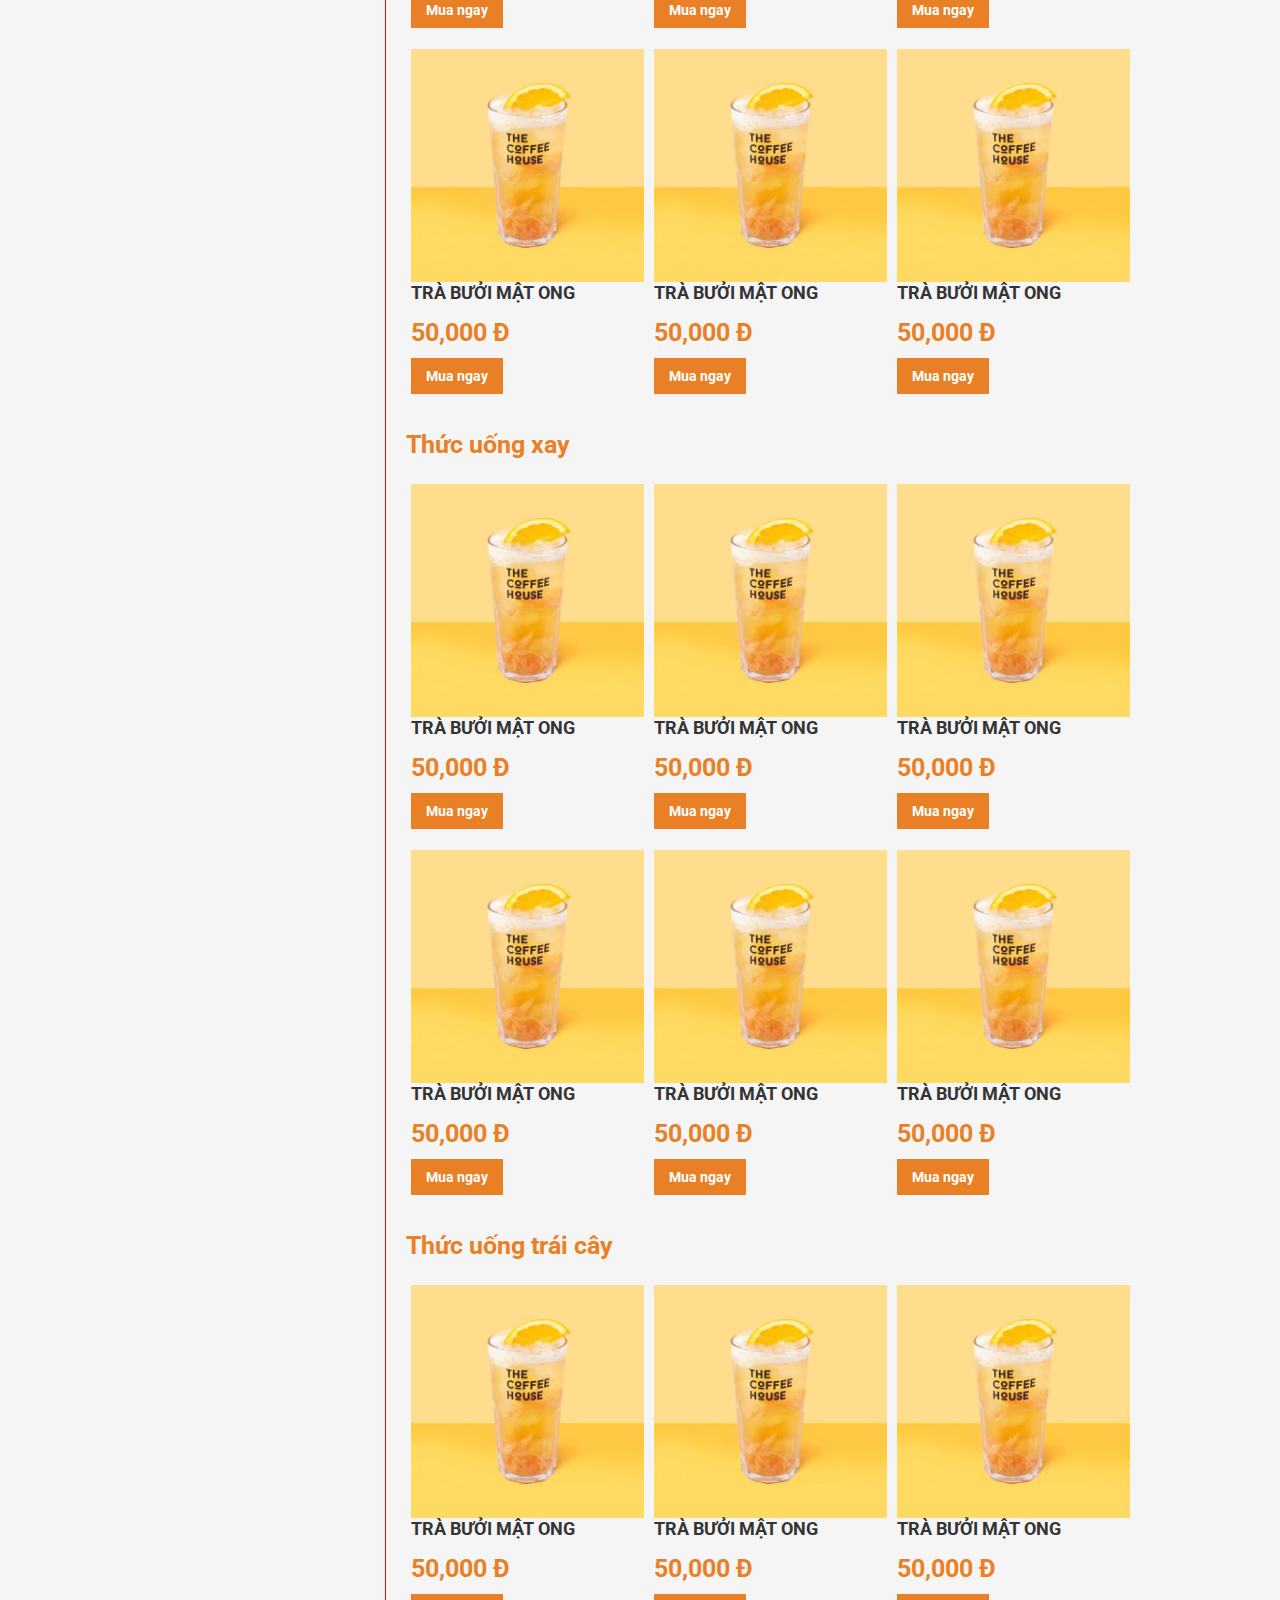
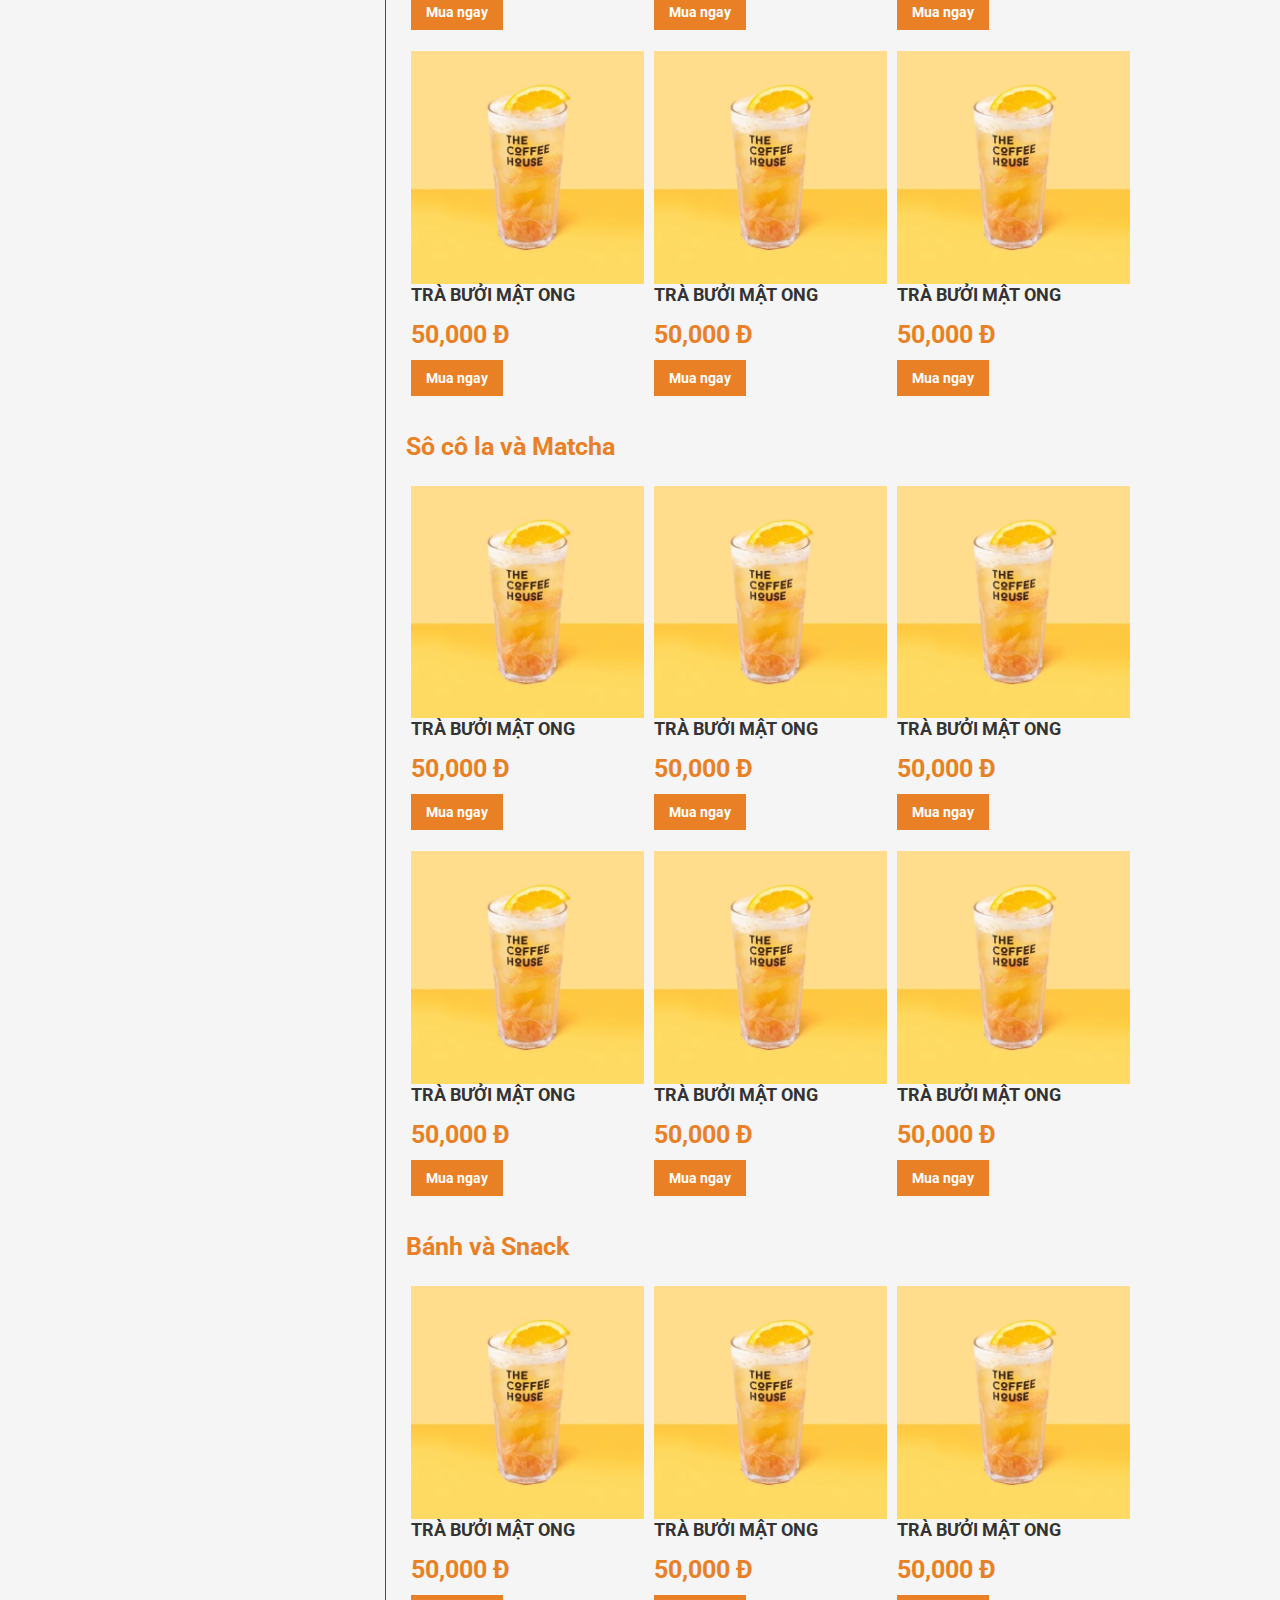
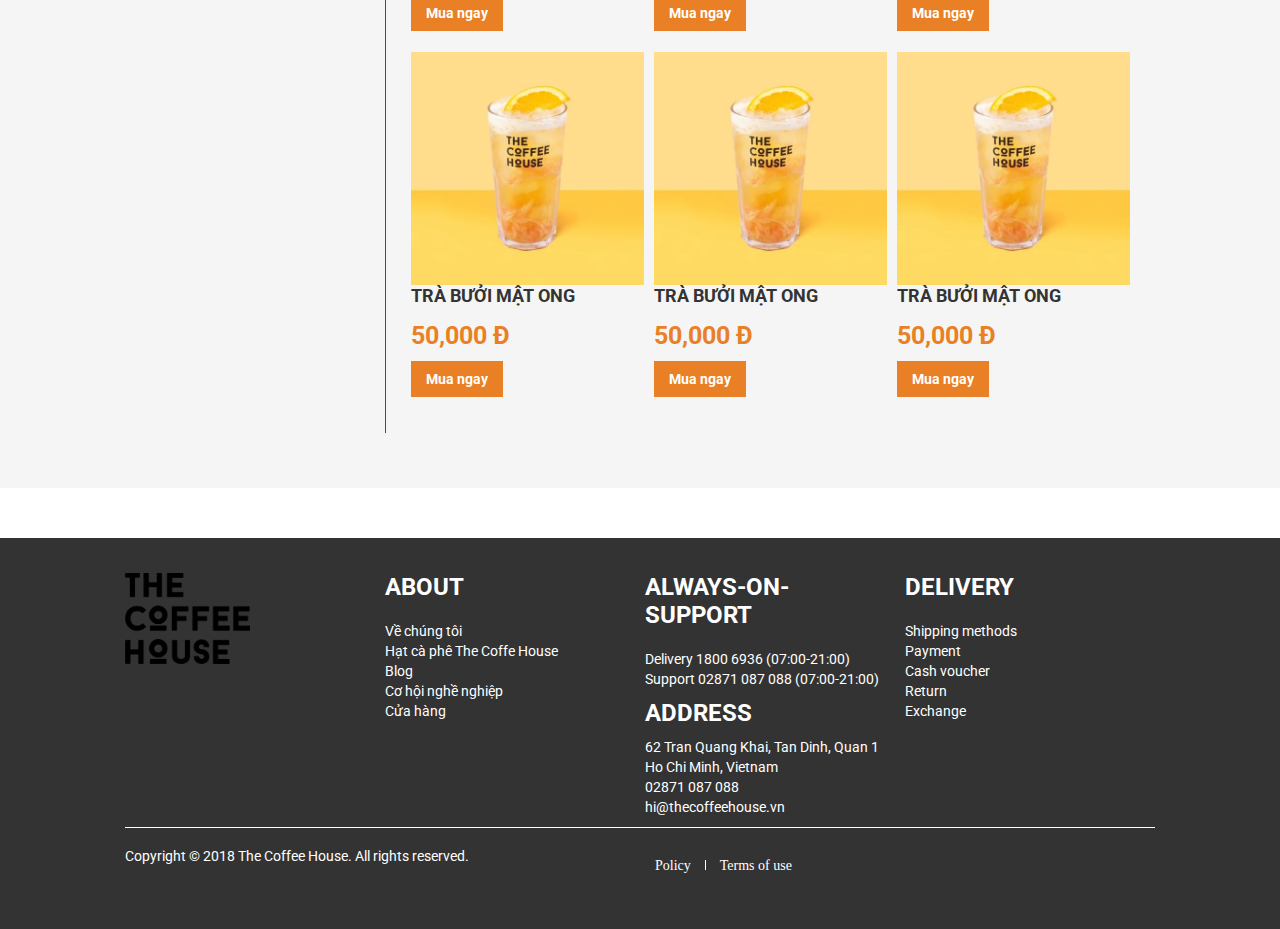
<file: menu.html>
<!DOCTYPE html>
<html>

<head>
    <meta charset="utf-8">
    <meta http-equiv="X-UA-Compatible" content="IE=edge">
    <meta name="author" content="AnhTuDev">
    <meta name="description" content="The Coffee House Web">
    <meta name="language" content="English">
    <meta name="viewport" content="width=device-width, initial-scale=1">
    <title>The Coffee House</title>
    <link href="https://stackpath.bootstrapcdn.com/font-awesome/4.7.0/css/font-awesome.min.css" rel="stylesheet"
        integrity="sha384-wvfXpqpZZVQGK6TAh5PVlGOfQNHSoD2xbE+QkPxCAFlNEevoEH3Sl0sibVcOQVnN" crossorigin="anonymous">
    <link href="https://fonts.googleapis.com/css2?family=Roboto&display=swap" rel="stylesheet">
    <link rel="stylesheet" type="text/css" media="screen" href="./css/style.css">
    <link rel="stylesheet" type="text/css" media="screen" href="./css/grid.css">
</head>

<body>
    <!--html navbar-->
    <section id="navbar-wrapped">
        <div class="navbar-desktop-inner hidden-xs hidden-sm">
            <div class="row">
                <div class="col-lg-3 col-md-3">
                    <p><a href="index.html">The Coffee House</a></p>
                </div>
                <div class="col-lg-9 col-md-9">
                    <ul>
                        <li>
                            <div class="dropdown">
                                <button class="dropbtn">Câu chuyện thương hiệu</button>
                                <div class="dropdown-content">
                                    <a href="#">Thông cáo báo chí</a>
                                    <a href="#">Trách nhiệm cộng đồng</a>
                                    <a href="#">Story</a>
                                </div>
                            </div>
                        </li>
                        <li>
                            <div class="dropdown">
                                <button class="dropbtn">chuyện cà phê</button>
                                <div class="dropdown-content">
                                    <a href="coffee.html">Hành trình từ nông trại</a>
                                    <a href="#">Hạt cà phê The Coffee House</a>
                                    <a href="#">Nghệ thuật pha chế</a>
                                    <a href="#">Workshop</a>
                                </div>
                            </div>
                        </li>
                        <li><a href="menu.html">Thực đơn</a></li>
                        <li><a href="#">Ưu đãi thành viên</a></li>
                        <li><a href="#">Tin tức</a></li>
                        <li><a href="#">Tuyển dụng</a></li>
                        <li><a href="#">Cửa hàng</a></li>
                        <li>
                            <form method="GET">
                                <i class="fa fa-search"></i>
                            </form>
                        </li>
                    </ul>
                </div>
            </div>
        </div>
        <div class="navbar-mobile-inner hidden-lg hidden-md">

        </div>
    </section>
    <!--end html navbar-->
    <!--banner menu wrapped-->
    <section id="banner-menu-wrapped"></section>
    <!--end banner menu wrapped-->
    <!--main menu wrapped-->
    <section id="main-menu-wrapped">
        <div class="container">
            <div class="row">
                <div class="col-lg-3 col-md-3 col-sm-12 col-xs-12">
                    <div class="side-menu">
                        <ul>
                            <li><a href="#noiBat">Nổi bật</a></li>
                            <li><a href="#caPhe">Cà phê</a></li>
                            <li><a href="#coldBrew">Cold brew</a></li>
                            <li><a href="#traTraiCay">Trà trái cây</a></li>
                            <li><a href="#traSuaMachiatto">Trà sữa Machiatto</a></li>
                            <li><a href="#caPheXay">Cà phê đá xay</a></li>
                            <li><a href="#thucUongXay">Thức uống đá xay</a></li>
                            <li><a href="#thucUongTraiCay">Thức uống trái cây</a></li>
                            <li><a href="#socolaMatcha">Socola & Matcha</a></li>
                            <li><a href="#banhSnack">Bánh và snack</a></li>
                        </ul>
                    </div>
                </div>
                <div class="col-lg-9 col-md-9 col-sm-12 col-xs-12">
                    <div class="baverage-menu">
                        <a name="noiBat" class="baverage-menu-title">Nổi bật</a>
                        <div class="row">
                            <div class="col-lg-4 col-md-4 col-sm-6 col-xs-6">
                                <img src="./images/mainMenu/noibat1.webp" alt="img" loading="lazy">
                                <div class="baverage-content">
                                    <p><a href="#">Trà bưởi mật ong</a></p>
                                    <strong>50,000 Đ</strong>
                                    <div class="btn">
                                        <a href="#" class="btn-buy">Mua ngay</a>
                                    </div>
                                </div>
                            </div>
                            <div class="col-lg-4 col-md-4 col-sm-6 col-xs-6">
                                <img src="./images/mainMenu/noibat2.webp" alt="img" loading="lazy">
                                <div class="baverage-content">
                                    <p><a href="#">Trà bưởi mật ong</a></p>
                                    <strong>50,000 Đ</strong>
                                    <div class="btn">
                                        <a href="#" class="btn-buy">Mua ngay</a>
                                    </div>
                                </div>
                            </div>
                            <div class="col-lg-4 col-md-4 col-sm-6 col-xs-6">
                                <img src="./images/mainMenu/noibat3.webp" alt="img" loading="lazy">
                                <div class="baverage-content">
                                    <p><a href="#">Trà bưởi mật ong</a></p>
                                    <strong>50,000 Đ</strong>
                                    <div class="btn">
                                        <a href="#" class="btn-buy">Mua ngay</a>
                                    </div>
                                </div>
                            </div>
                            <div class="col-lg-4 col-md-4 col-sm-6 col-xs-6">
                                <img src="./images/mainMenu/noibat4.webp" alt="img" loading="lazy">
                                <div class="baverage-content">
                                    <p><a href="#">Trà bưởi mật ong</a></p>
                                    <strong>50,000 Đ</strong>
                                    <div class="btn">
                                        <a href="#" class="btn-buy">Mua ngay</a>
                                    </div>
                                </div>
                            </div>
                            <div class="col-lg-4 col-md-4 col-sm-6 col-xs-6">
                                <img src="./images/mainMenu/noibat5.webp" alt="img" loading="lazy">
                                <div class="baverage-content">
                                    <p><a href="#">Trà bưởi mật ong</a></p>
                                    <strong>50,000 Đ</strong>
                                    <div class="btn">
                                        <a href="#" class="btn-buy">Mua ngay</a>
                                    </div>
                                </div>
                            </div>
                            <div class="col-lg-4 col-md-4 col-sm-6 col-xs-6">
                                <img src="./images/mainMenu/noibat6.webp" alt="img" loading="lazy">
                                <div class="baverage-content">
                                    <p><a href="#">Trà bưởi mật ong</a></p>
                                    <strong>50,000 Đ</strong>
                                    <div class="btn">
                                        <a href="#" class="btn-buy">Mua ngay</a>
                                    </div>
                                </div>
                            </div>
                        </div>
                        <!--caPhe-->
                        <a name="caPhe" class="baverage-menu-title">Cà Phê</a>
                        <div class="row">
                            <div class="col-lg-4 col-md-4 col-sm-6 col-xs-6">
                                <img src="./images/mainMenu/caphe1.webp" alt="img" loading="lazy">
                                <div class="baverage-content">
                                    <p><a href="#">Trà bưởi mật ong</a></p>
                                    <strong>50,000 Đ</strong>
                                    <div class="btn">
                                        <a href="#" class="btn-buy">Mua ngay</a>
                                    </div>
                                </div>
                            </div>
                            <div class="col-lg-4 col-md-4 col-sm-6 col-xs-6">
                                <img src="./images/mainMenu/caphe2.webp" alt="img" loading="lazy">
                                <div class="baverage-content">
                                    <p><a href="#">Trà bưởi mật ong</a></p>
                                    <strong>50,000 Đ</strong>
                                    <div class="btn">
                                        <a href="#" class="btn-buy">Mua ngay</a>
                                    </div>
                                </div>
                            </div>
                            <div class="col-lg-4 col-md-4 col-sm-6 col-xs-6">
                                <img src="./images/mainMenu/caphe3.webp" alt="img" loading="lazy">
                                <div class="baverage-content">
                                    <p><a href="#">Trà bưởi mật ong</a></p>
                                    <strong>50,000 Đ</strong>
                                    <div class="btn">
                                        <a href="#" class="btn-buy">Mua ngay</a>
                                    </div>
                                </div>
                            </div>
                            <div class="col-lg-4 col-md-4 col-sm-6 col-xs-6">
                                <img src="./images/mainMenu/caphe4.webp" alt="img" loading="lazy">
                                <div class="baverage-content">
                                    <p><a href="#">Trà bưởi mật ong</a></p>
                                    <strong>50,000 Đ</strong>
                                    <div class="btn">
                                        <a href="#" class="btn-buy">Mua ngay</a>
                                    </div>
                                </div>
                            </div>
                            <div class="col-lg-4 col-md-4 col-sm-6 col-xs-6">
                                <img src="./images/mainMenu/caphe5.webp" alt="img" loading="lazy">
                                <div class="baverage-content">
                                    <p><a href="#">Trà bưởi mật ong</a></p>
                                    <strong>50,000 Đ</strong>
                                    <div class="btn">
                                        <a href="#" class="btn-buy">Mua ngay</a>
                                    </div>
                                </div>
                            </div>
                            <div class="col-lg-4 col-md-4 col-sm-6 col-xs-6">
                                <img src="./images/mainMenu/caphe6.webp" alt="img" loading="lazy">
                                <div class="baverage-content">
                                    <p><a href="#">Trà bưởi mật ong</a></p>
                                    <strong>50,000 Đ</strong>
                                    <div class="btn">
                                        <a href="#" class="btn-buy">Mua ngay</a>
                                    </div>
                                </div>
                            </div>
                        </div>
                        <!--coldBrew-->
                        <a name="coldBrew" class="baverage-menu-title">Cold Brew</a>
                        <div class="row">
                            <div class="col-lg-4 col-md-4 col-sm-6 col-xs-6">
                                <img src="./images/mainMenu/caphe1.webp" alt="img" loading="lazy">
                                <div class="baverage-content">
                                    <p><a href="#">Trà bưởi mật ong</a></p>
                                    <strong>50,000 Đ</strong>
                                    <div class="btn">
                                        <a href="#" class="btn-buy">Mua ngay</a>
                                    </div>
                                </div>
                            </div>
                            <div class="col-lg-4 col-md-4 col-sm-6 col-xs-6">
                                <img src="./images/menu/menu1.webp" alt="img" loading="lazy">
                                <div class="baverage-content">
                                    <p><a href="#">Trà bưởi mật ong</a></p>
                                    <strong>50,000 Đ</strong>
                                    <div class="btn">
                                        <a href="#" class="btn-buy">Mua ngay</a>
                                    </div>
                                </div>
                            </div>
                            <div class="col-lg-4 col-md-4 col-sm-6 col-xs-6">
                                <img src="./images/menu/menu1.webp" alt="img" loading="lazy">
                                <div class="baverage-content">
                                    <p><a href="#">Trà bưởi mật ong</a></p>
                                    <strong>50,000 Đ</strong>
                                    <div class="btn">
                                        <a href="#" class="btn-buy">Mua ngay</a>
                                    </div>
                                </div>
                            </div>
                            <div class="col-lg-4 col-md-4 col-sm-6 col-xs-6">
                                <img src="./images/menu/menu1.webp" alt="img" loading="lazy">
                                <div class="baverage-content">
                                    <p><a href="#">Trà bưởi mật ong</a></p>
                                    <strong>50,000 Đ</strong>
                                    <div class="btn">
                                        <a href="#" class="btn-buy">Mua ngay</a>
                                    </div>
                                </div>
                            </div>
                            <div class="col-lg-4 col-md-4 col-sm-6 col-xs-6">
                                <img src="./images/menu/menu1.webp" alt="img" loading="lazy">
                                <div class="baverage-content">
                                    <p><a href="#">Trà bưởi mật ong</a></p>
                                    <strong>50,000 Đ</strong>
                                    <div class="btn">
                                        <a href="#" class="btn-buy">Mua ngay</a>
                                    </div>
                                </div>
                            </div>
                            <div class="col-lg-4 col-md-4 col-sm-6 col-xs-6">
                                <img src="./images/menu/menu1.webp" alt="img" loading="lazy">
                                <div class="baverage-content">
                                    <p><a href="#">Trà bưởi mật ong</a></p>
                                    <strong>50,000 Đ</strong>
                                    <div class="btn">
                                        <a href="#" class="btn-buy">Mua ngay</a>
                                    </div>
                                </div>
                            </div>
                        </div>
                        <!--traTraiCay-->
                        <a name="traTraiCay" class="baverage-menu-title">Trà trái cây</a>
                        <div class="row">
                            <div class="col-lg-4 col-md-4 col-sm-6 col-xs-6">
                                <img src="./images/menu/menu1.webp" alt="img" loading="lazy">
                                <div class="baverage-content">
                                    <p><a href="#">Trà bưởi mật ong</a></p>
                                    <strong>50,000 Đ</strong>
                                    <div class="btn">
                                        <a href="#" class="btn-buy">Mua ngay</a>
                                    </div>
                                </div>
                            </div>
                            <div class="col-lg-4 col-md-4 col-sm-6 col-xs-6">
                                <img src="./images/menu/menu1.webp" alt="img" loading="lazy">
                                <div class="baverage-content">
                                    <p><a href="#">Trà bưởi mật ong</a></p>
                                    <strong>50,000 Đ</strong>
                                    <div class="btn">
                                        <a href="#" class="btn-buy">Mua ngay</a>
                                    </div>
                                </div>
                            </div>
                            <div class="col-lg-4 col-md-4 col-sm-6 col-xs-6">
                                <img src="./images/menu/menu1.webp" alt="img" loading="lazy">
                                <div class="baverage-content">
                                    <p><a href="#">Trà bưởi mật ong</a></p>
                                    <strong>50,000 Đ</strong>
                                    <div class="btn">
                                        <a href="#" class="btn-buy">Mua ngay</a>
                                    </div>
                                </div>
                            </div>
                            <div class="col-lg-4 col-md-4 col-sm-6 col-xs-6">
                                <img src="./images/menu/menu1.webp" alt="img" loading="lazy">
                                <div class="baverage-content">
                                    <p><a href="#">Trà bưởi mật ong</a></p>
                                    <strong>50,000 Đ</strong>
                                    <div class="btn">
                                        <a href="#" class="btn-buy">Mua ngay</a>
                                    </div>
                                </div>
                            </div>
                            <div class="col-lg-4 col-md-4 col-sm-6 col-xs-6">
                                <img src="./images/menu/menu1.webp" alt="img" loading="lazy">
                                <div class="baverage-content">
                                    <p><a href="#">Trà bưởi mật ong</a></p>
                                    <strong>50,000 Đ</strong>
                                    <div class="btn">
                                        <a href="#" class="btn-buy">Mua ngay</a>
                                    </div>
                                </div>
                            </div>
                            <div class="col-lg-4 col-md-4 col-sm-6 col-xs-6">
                                <img src="./images/menu/menu1.webp" alt="img" loading="lazy">
                                <div class="baverage-content">
                                    <p><a href="#">Trà bưởi mật ong</a></p>
                                    <strong>50,000 Đ</strong>
                                    <div class="btn">
                                        <a href="#" class="btn-buy">Mua ngay</a>
                                    </div>
                                </div>
                            </div>
                        </div>
                        <!--traMachiatto-->
                        <a name="traSuaMachiatto" class="baverage-menu-title">Trà sữa Machiatto</a>
                        <div class="row">
                            <div class="col-lg-4 col-md-4 col-sm-6 col-xs-6">
                                <img src="./images/menu/menu1.webp" alt="img" loading="lazy">
                                <div class="baverage-content">
                                    <p><a href="#">Trà bưởi mật ong</a></p>
                                    <strong>50,000 Đ</strong>
                                    <div class="btn">
                                        <a href="#" class="btn-buy">Mua ngay</a>
                                    </div>
                                </div>
                            </div>
                            <div class="col-lg-4 col-md-4 col-sm-6 col-xs-6">
                                <img src="./images/menu/menu1.webp" alt="img" loading="lazy">
                                <div class="baverage-content">
                                    <p><a href="#">Trà bưởi mật ong</a></p>
                                    <strong>50,000 Đ</strong>
                                    <div class="btn">
                                        <a href="#" class="btn-buy">Mua ngay</a>
                                    </div>
                                </div>
                            </div>
                            <div class="col-lg-4 col-md-4 col-sm-6 col-xs-6">
                                <img src="./images/menu/menu1.webp" alt="img" loading="lazy">
                                <div class="baverage-content">
                                    <p><a href="#">Trà bưởi mật ong</a></p>
                                    <strong>50,000 Đ</strong>
                                    <div class="btn">
                                        <a href="#" class="btn-buy">Mua ngay</a>
                                    </div>
                                </div>
                            </div>
                            <div class="col-lg-4 col-md-4 col-sm-6 col-xs-6">
                                <img src="./images/menu/menu1.webp" alt="img" loading="lazy">
                                <div class="baverage-content">
                                    <p><a href="#">Trà bưởi mật ong</a></p>
                                    <strong>50,000 Đ</strong>
                                    <div class="btn">
                                        <a href="#" class="btn-buy">Mua ngay</a>
                                    </div>
                                </div>
                            </div>
                            <div class="col-lg-4 col-md-4 col-sm-6 col-xs-6">
                                <img src="./images/menu/menu1.webp" alt="img" loading="lazy">
                                <div class="baverage-content">
                                    <p><a href="#">Trà bưởi mật ong</a></p>
                                    <strong>50,000 Đ</strong>
                                    <div class="btn">
                                        <a href="#" class="btn-buy">Mua ngay</a>
                                    </div>
                                </div>
                            </div>
                            <div class="col-lg-4 col-md-4 col-sm-6 col-xs-6">
                                <img src="./images/menu/menu1.webp" alt="img" loading="lazy">
                                <div class="baverage-content">
                                    <p><a href="#">Trà bưởi mật ong</a></p>
                                    <strong>50,000 Đ</strong>
                                    <div class="btn">
                                        <a href="#" class="btn-buy">Mua ngay</a>
                                    </div>
                                </div>
                            </div>
                        </div>
                        <!--caPheXay-->
                        <a name="caPheXay" class="baverage-menu-title">Cà phê xay</a>
                        <div class="row">
                            <div class="col-lg-4 col-md-4 col-sm-6 col-xs-6">
                                <img src="./images/menu/menu1.webp" alt="img" loading="lazy">
                                <div class="baverage-content">
                                    <p><a href="#">Trà bưởi mật ong</a></p>
                                    <strong>50,000 Đ</strong>
                                    <div class="btn">
                                        <a href="#" class="btn-buy">Mua ngay</a>
                                    </div>
                                </div>
                            </div>
                            <div class="col-lg-4 col-md-4 col-sm-6 col-xs-6">
                                <img src="./images/menu/menu1.webp" alt="img" loading="lazy">
                                <div class="baverage-content">
                                    <p><a href="#">Trà bưởi mật ong</a></p>
                                    <strong>50,000 Đ</strong>
                                    <div class="btn">
                                        <a href="#" class="btn-buy">Mua ngay</a>
                                    </div>
                                </div>
                            </div>
                            <div class="col-lg-4 col-md-4 col-sm-6 col-xs-6">
                                <img src="./images/menu/menu1.webp" alt="img" loading="lazy">
                                <div class="baverage-content">
                                    <p><a href="#">Trà bưởi mật ong</a></p>
                                    <strong>50,000 Đ</strong>
                                    <div class="btn">
                                        <a href="#" class="btn-buy">Mua ngay</a>
                                    </div>
                                </div>
                            </div>
                            <div class="col-lg-4 col-md-4 col-sm-6 col-xs-6">
                                <img src="./images/menu/menu1.webp" alt="img" loading="lazy">
                                <div class="baverage-content">
                                    <p><a href="#">Trà bưởi mật ong</a></p>
                                    <strong>50,000 Đ</strong>
                                    <div class="btn">
                                        <a href="#" class="btn-buy">Mua ngay</a>
                                    </div>
                                </div>
                            </div>
                            <div class="col-lg-4 col-md-4 col-sm-6 col-xs-6">
                                <img src="./images/menu/menu1.webp" alt="img" loading="lazy">
                                <div class="baverage-content">
                                    <p><a href="#">Trà bưởi mật ong</a></p>
                                    <strong>50,000 Đ</strong>
                                    <div class="btn">
                                        <a href="#" class="btn-buy">Mua ngay</a>
                                    </div>
                                </div>
                            </div>
                            <div class="col-lg-4 col-md-4 col-sm-6 col-xs-6">
                                <img src="./images/menu/menu1.webp" alt="img" loading="lazy">
                                <div class="baverage-content">
                                    <p><a href="#">Trà bưởi mật ong</a></p>
                                    <strong>50,000 Đ</strong>
                                    <div class="btn">
                                        <a href="#" class="btn-buy">Mua ngay</a>
                                    </div>
                                </div>
                            </div>
                        </div>
                        <!--thucUongXay-->
                        <a name="thucUongXay" class="baverage-menu-title">Thức uống xay</a>
                        <div class="row">
                            <div class="col-lg-4 col-md-4 col-sm-6 col-xs-6">
                                <img src="./images/menu/menu1.webp" alt="img" loading="lazy">
                                <div class="baverage-content">
                                    <p><a href="#">Trà bưởi mật ong</a></p>
                                    <strong>50,000 Đ</strong>
                                    <div class="btn">
                                        <a href="#" class="btn-buy">Mua ngay</a>
                                    </div>
                                </div>
                            </div>
                            <div class="col-lg-4 col-md-4 col-sm-6 col-xs-6">
                                <img src="./images/menu/menu1.webp" alt="img" loading="lazy">
                                <div class="baverage-content">
                                    <p><a href="#">Trà bưởi mật ong</a></p>
                                    <strong>50,000 Đ</strong>
                                    <div class="btn">
                                        <a href="#" class="btn-buy">Mua ngay</a>
                                    </div>
                                </div>
                            </div>
                            <div class="col-lg-4 col-md-4 col-sm-6 col-xs-6">
                                <img src="./images/menu/menu1.webp" alt="img" loading="lazy">
                                <div class="baverage-content">
                                    <p><a href="#">Trà bưởi mật ong</a></p>
                                    <strong>50,000 Đ</strong>
                                    <div class="btn">
                                        <a href="#" class="btn-buy">Mua ngay</a>
                                    </div>
                                </div>
                            </div>
                            <div class="col-lg-4 col-md-4 col-sm-6 col-xs-6">
                                <img src="./images/menu/menu1.webp" alt="img" loading="lazy">
                                <div class="baverage-content">
                                    <p><a href="#">Trà bưởi mật ong</a></p>
                                    <strong>50,000 Đ</strong>
                                    <div class="btn">
                                        <a href="#" class="btn-buy">Mua ngay</a>
                                    </div>
                                </div>
                            </div>
                            <div class="col-lg-4 col-md-4 col-sm-6 col-xs-6">
                                <img src="./images/menu/menu1.webp" alt="img" loading="lazy">
                                <div class="baverage-content">
                                    <p><a href="#">Trà bưởi mật ong</a></p>
                                    <strong>50,000 Đ</strong>
                                    <div class="btn">
                                        <a href="#" class="btn-buy">Mua ngay</a>
                                    </div>
                                </div>
                            </div>
                            <div class="col-lg-4 col-md-4 col-sm-6 col-xs-6">
                                <img src="./images/menu/menu1.webp" alt="img" loading="lazy">
                                <div class="baverage-content">
                                    <p><a href="#">Trà bưởi mật ong</a></p>
                                    <strong>50,000 Đ</strong>
                                    <div class="btn">
                                        <a href="#" class="btn-buy">Mua ngay</a>
                                    </div>
                                </div>
                            </div>
                        </div>
                        <!--thucUongTraiCay-->
                        <a name="thucUongTraiCay" class="baverage-menu-title">Thức uống trái cây</a>
                        <div class="row">
                            <div class="col-lg-4 col-md-4 col-sm-6 col-xs-6">
                                <img src="./images/menu/menu1.webp" alt="img" loading="lazy">
                                <div class="baverage-content">
                                    <p><a href="#">Trà bưởi mật ong</a></p>
                                    <strong>50,000 Đ</strong>
                                    <div class="btn">
                                        <a href="#" class="btn-buy">Mua ngay</a>
                                    </div>
                                </div>
                            </div>
                            <div class="col-lg-4 col-md-4 col-sm-6 col-xs-6">
                                <img src="./images/menu/menu1.webp" alt="img" loading="lazy">
                                <div class="baverage-content">
                                    <p><a href="#">Trà bưởi mật ong</a></p>
                                    <strong>50,000 Đ</strong>
                                    <div class="btn">
                                        <a href="#" class="btn-buy">Mua ngay</a>
                                    </div>
                                </div>
                            </div>
                            <div class="col-lg-4 col-md-4 col-sm-6 col-xs-6">
                                <img src="./images/menu/menu1.webp" alt="img" loading="lazy">
                                <div class="baverage-content">
                                    <p><a href="#">Trà bưởi mật ong</a></p>
                                    <strong>50,000 Đ</strong>
                                    <div class="btn">
                                        <a href="#" class="btn-buy">Mua ngay</a>
                                    </div>
                                </div>
                            </div>
                            <div class="col-lg-4 col-md-4 col-sm-6 col-xs-6">
                                <img src="./images/menu/menu1.webp" alt="img" loading="lazy">
                                <div class="baverage-content">
                                    <p><a href="#">Trà bưởi mật ong</a></p>
                                    <strong>50,000 Đ</strong>
                                    <div class="btn">
                                        <a href="#" class="btn-buy">Mua ngay</a>
                                    </div>
                                </div>
                            </div>
                            <div class="col-lg-4 col-md-4 col-sm-6 col-xs-6">
                                <img src="./images/menu/menu1.webp" alt="img" loading="lazy">
                                <div class="baverage-content">
                                    <p><a href="#">Trà bưởi mật ong</a></p>
                                    <strong>50,000 Đ</strong>
                                    <div class="btn">
                                        <a href="#" class="btn-buy">Mua ngay</a>
                                    </div>
                                </div>
                            </div>
                            <div class="col-lg-4 col-md-4 col-sm-6 col-xs-6">
                                <img src="./images/menu/menu1.webp" alt="img" loading="lazy">
                                <div class="baverage-content">
                                    <p><a href="#">Trà bưởi mật ong</a></p>
                                    <strong>50,000 Đ</strong>
                                    <div class="btn">
                                        <a href="#" class="btn-buy">Mua ngay</a>
                                    </div>
                                </div>
                            </div>
                        </div>
                        <!--SocolaMatcha-->
                        <a name="socolaMatcha" class="baverage-menu-title">Sô cô la và Matcha</a>
                        <div class="row">
                            <div class="col-lg-4 col-md-4 col-sm-6 col-xs-6">
                                <img src="./images/menu/menu1.webp" alt="img" loading="lazy">
                                <div class="baverage-content">
                                    <p><a href="#">Trà bưởi mật ong</a></p>
                                    <strong>50,000 Đ</strong>
                                    <div class="btn">
                                        <a href="#" class="btn-buy">Mua ngay</a>
                                    </div>
                                </div>
                            </div>
                            <div class="col-lg-4 col-md-4 col-sm-6 col-xs-6">
                                <img src="./images/menu/menu1.webp" alt="img" loading="lazy">
                                <div class="baverage-content">
                                    <p><a href="#">Trà bưởi mật ong</a></p>
                                    <strong>50,000 Đ</strong>
                                    <div class="btn">
                                        <a href="#" class="btn-buy">Mua ngay</a>
                                    </div>
                                </div>
                            </div>
                            <div class="col-lg-4 col-md-4 col-sm-6 col-xs-6">
                                <img src="./images/menu/menu1.webp" alt="img" loading="lazy">
                                <div class="baverage-content">
                                    <p><a href="#">Trà bưởi mật ong</a></p>
                                    <strong>50,000 Đ</strong>
                                    <div class="btn">
                                        <a href="#" class="btn-buy">Mua ngay</a>
                                    </div>
                                </div>
                            </div>
                            <div class="col-lg-4 col-md-4 col-sm-6 col-xs-6">
                                <img src="./images/menu/menu1.webp" alt="img" loading="lazy">
                                <div class="baverage-content">
                                    <p><a href="#">Trà bưởi mật ong</a></p>
                                    <strong>50,000 Đ</strong>
                                    <div class="btn">
                                        <a href="#" class="btn-buy">Mua ngay</a>
                                    </div>
                                </div>
                            </div>
                            <div class="col-lg-4 col-md-4 col-sm-6 col-xs-6">
                                <img src="./images/menu/menu1.webp" alt="img" loading="lazy">
                                <div class="baverage-content">
                                    <p><a href="#">Trà bưởi mật ong</a></p>
                                    <strong>50,000 Đ</strong>
                                    <div class="btn">
                                        <a href="#" class="btn-buy">Mua ngay</a>
                                    </div>
                                </div>
                            </div>
                            <div class="col-lg-4 col-md-4 col-sm-6 col-xs-6">
                                <img src="./images/menu/menu1.webp" alt="img" loading="lazy">
                                <div class="baverage-content">
                                    <p><a href="#">Trà bưởi mật ong</a></p>
                                    <strong>50,000 Đ</strong>
                                    <div class="btn">
                                        <a href="#" class="btn-buy">Mua ngay</a>
                                    </div>
                                </div>
                            </div>
                        </div>
                        <!--banhSnack-->
                        <a name="banhSnack" class="baverage-menu-title">Bánh và Snack</a>
                        <div class="row">
                            <div class="col-lg-4 col-md-4 col-sm-6 col-xs-6">
                                <img src="./images/menu/menu1.webp" alt="img" loading="lazy">
                                <div class="baverage-content">
                                    <p><a href="#">Trà bưởi mật ong</a></p>
                                    <strong>50,000 Đ</strong>
                                    <div class="btn">
                                        <a href="#" class="btn-buy">Mua ngay</a>
                                    </div>
                                </div>
                            </div>
                            <div class="col-lg-4 col-md-4 col-sm-6 col-xs-6">
                                <img src="./images/menu/menu1.webp" alt="img" loading="lazy">
                                <div class="baverage-content">
                                    <p><a href="#">Trà bưởi mật ong</a></p>
                                    <strong>50,000 Đ</strong>
                                    <div class="btn">
                                        <a href="#" class="btn-buy">Mua ngay</a>
                                    </div>
                                </div>
                            </div>
                            <div class="col-lg-4 col-md-4 col-sm-6 col-xs-6">
                                <img src="./images/menu/menu1.webp" alt="img" loading="lazy">
                                <div class="baverage-content">
                                    <p><a href="#">Trà bưởi mật ong</a></p>
                                    <strong>50,000 Đ</strong>
                                    <div class="btn">
                                        <a href="#" class="btn-buy">Mua ngay</a>
                                    </div>
                                </div>
                            </div>
                            <div class="col-lg-4 col-md-4 col-sm-6 col-xs-6">
                                <img src="./images/menu/menu1.webp" alt="img" loading="lazy">
                                <div class="baverage-content">
                                    <p><a href="#">Trà bưởi mật ong</a></p>
                                    <strong>50,000 Đ</strong>
                                    <div class="btn">
                                        <a href="#" class="btn-buy">Mua ngay</a>
                                    </div>
                                </div>
                            </div>
                            <div class="col-lg-4 col-md-4 col-sm-6 col-xs-6">
                                <img src="./images/menu/menu1.webp" alt="img" loading="lazy">
                                <div class="baverage-content">
                                    <p><a href="#">Trà bưởi mật ong</a></p>
                                    <strong>50,000 Đ</strong>
                                    <div class="btn">
                                        <a href="#" class="btn-buy">Mua ngay</a>
                                    </div>
                                </div>
                            </div>
                            <div class="col-lg-4 col-md-4 col-sm-6 col-xs-6">
                                <img src="./images/menu/menu1.webp" alt="img" loading="lazy">
                                <div class="baverage-content">
                                    <p><a href="#">Trà bưởi mật ong</a></p>
                                    <strong>50,000 Đ</strong>
                                    <div class="btn">
                                        <a href="#" class="btn-buy">Mua ngay</a>
                                    </div>
                                </div>
                            </div>
                        </div>
                    </div>
                </div>
            </div>
        </div>
    </section>
    <!--end main menu wrapped-->
    <!--footer-->
    <section id="footer-wrapped">
        <div class="container">
            <div class="row">
                <div class="col-lg-3 col-md-3 col-sm-6 col-xs-12">
                    <div class="logo">
                        <img src="./images/the-coffee-house-logo-BEFE6EE6E3-seeklogo.com.png" alt="logoImg">
                    </div>
                </div>
                <div class="col-lg-3 col-md-3 col-sm-6 col-xs-12">
                    <div class="aboutUs">
                        <h2>About</h2>
                        <ul>
                            <li><a href="#">Về chúng tôi</a></li>
                            <li><a href="#">Hạt cà phê The Coffe House</a></li>
                            <li><a href="#">Blog</a></li>
                            <li><a href="#">Cơ hội nghề nghiệp</a></li>
                            <li><a href="#">Cửa hàng</a></li>
                        </ul>
                    </div>
                    <img src="./images/gov.webp" alt="govImg" loading="lazy" class="govImg">
                </div>
                <div class="col-lg-3 col-md-3 col-sm-6 col-xs-12">
                    <div class="infomation">
                        <h2>Always-on-support</h2>
                        <ul>
                            <li><a href="#">Delivery 1800 6936 (07:00-21:00)</a></li>
                            <li><a href="#">Support 02871 087 088 (07:00-21:00)</a></li>
                        </ul>
                        <h2>Address</h2>
                        <ul>
                            <li>62 Tran Quang Khai, Tan Dinh, Quan 1</li>
                            <li>Ho Chi Minh, Vietnam</li>
                            <li><a href="tel:02871087088">02871 087 088</a></li>
                            <li><a href="mailto:hi@thecoffeehouse.vn">hi@thecoffeehouse.vn</a></li>
                        </ul>
                    </div>
                </div>
                <div class="col-lg-3 col-md-3 col-sm-6 col-xs-12">
                    <div class="delivery">
                        <h2>Delivery</h2>
                        <ul>
                            <li><a href="#">Shipping methods</a></li>
                            <li><a href="#">Payment</a></li>
                            <li><a href="#">Cash voucher</a></li>
                            <li><a href="#">Return</a></li>
                            <li><a href="#">Exchange</a></li>
                        </ul>
                    </div>
                </div>
                <div class="col-lg-12 col-md-12 col-sm-12 col-xs-12">
                    <div class="line"></div>
                </div>
                <div class="col-lg-6 col-md-6 col-sm-12 col-xs-12">
                    <div class="copyRight">
                        <p>Copyright © 2018 The Coffee House. All rights reserved.</p>
                    </div>
                </div>
                <div class="col-lg-6 col-md-6 col-sm-12 col-xs-12">
                    <div class="policy">
                        <span><a href="#">Policy</a></span>
                        <div class="separateLine"></div>
                        <span><a href="#">Terms of use</a></span>
                    </div>
                </div>
            </div>
        </div>
    </section>
    <!--end footer-->
    <!-- HTML SCRIPT  -->
    <script src="js/main.js"></script>
    <!-- end HTML SCRIPT  -->
</body>

</html>
</file>
<file: css/style.css>
﻿*{
    margin:0px;
    padding:0px;
}
/*css navbar desktop*/
#navbar-wrapped {
    padding:20px 0px;
    background:#333;
}
#navbar-wrapped .navbar-desktop-inner{
    background: #333;
    padding: 0px;
    margin:0px;
}
#navbar-wrapped .navbar-desktop-inner p a{
    text-align:center;
    display:block;
    font-size:25px;
    font-family: 'Roboto', sans-serif;
    font-weight:bold;
    color:#fff;
    text-transform: uppercase;
    text-decoration: none;
}
#navbar-wrapped .navbar-desktop-inner ul li {
    list-style:none;
    display:inline-block;
}
#navbar-wrapped .navbar-desktop-inner ul li a{
    font-size:14px;
    font-family: 'Roboto', sans-serif;
    text-transform: uppercase;
    font-weight:bold;
    display:block;
    padding:5px 10px;
    text-decoration: none;
    color:#fff;

}
#navbar-wrapped .navbar-desktop-inner ul li form i{
    color: #fff;
    display: block;
    padding:5px;
    cursor: pointer;
}
#navbar-wrapped .navbar-desktop-inner ul li form i:hover{
    border-bottom:3px solid #fff;
}
/*end css navbar desktop*/
/*owlCarousel*/
#owlCarousel-wrapped{
    width:100%;
    position: relative;
}
#owlCarousel-wrapped .owlCarousel-inner {
    margin:0px auto;
}
#owlCarousel-wrapped .owlCarousel-inner .mySlides{
    display: none;
}
#owlCarousel-wrapped .owlCarousel-inner .mySlides img {
    width:100%;
    display:block;
}
#owlCarousel-wrapped .owlCarousel-inner .mySlides p{
    display:block;
    font-size:14px;
    font-family: 'Roboto', sans-serif;
    color:#333;
    line-height:25px;
    text-align:center;
    margin:20px auto;
}
.dot {
    height: 15px;
    width: 15px;
    margin: 0px 2px;
    background-color: #bbb;
    border-radius: 50%;
    display: inline-block;
    transition: background-color 0.6s ease;

  }
  
.active {
      background-color: #717171;
}
/*end css owlCaroussel*/
/*menu*/
#menu-wrapped{
    background:#f5f5f5;
    margin:50px 0px 0px 0px;
    padding:30px 0px;
}
#menu-wrapped .menu-title p{
    padding:10px;
    font-size:25px;
    font-family: 'Roboto', sans-serif;
    font-weight:bold;
    text-transform: uppercase;
    color:#EA8025;
}
#menu-wrapped img{
    width:100%;
    display:block;
    padding:10px;
}
#menu-wrapped .content{
    padding:10px;
}
#menu-wrapped .content p a{
    font-size:18px;
    display:block;
    font-family: 'Roboto', sans-serif;
    color:#333;
    text-transform: uppercase;
    font-weight: bold;
    margin:0px 0px 15px 0px;
   text-decoration: none;
}
#menu-wrapped .more-info-menu span a{
    text-decoration: none;
    display:block;
    font-size:14px;
    font-weight: bold;
    text-align: center;
    font-family: 'Roboto', sans-serif;
    background: #333;
    color:#fff;
    padding:10px;
    margin:10px 0px;
}
#menu-wrapped .more-info-menu span a:hover{
    background:#fff;
    color:#333;
    border:1px solid #333;
}
#menu-wrapped .content strong{
    font-size:25px;
    display:block;
    color:#EA8025;
    font-family: 'Roboto', sans-serif;
}
#menu-wrapped .content .btn{
    margin:20px 0px;
}
#menu-wrapped .content .btn .btn-buy{
    padding:10px 15px;
    margin:0px 10px 0px 0px;
    background:#EA8025;
    color:#fff;
    text-decoration: none;
    font-size:14px;
    font-weight:bold;
    font-family: 'Roboto', sans-serif;
}
#menu-wrapped .content .btn .btn-buy:hover{
    background:#fff;
    color:#EA8025;
    border:1px solid #EA8025;
}
#menu-wrapped .content .btn .btn-info{
    padding:10px 15px;
    margin:0px 10px 0px 0px;
    background:#fff;
    color:#EA8025;
    text-decoration: none;
    font-size:14px;
    font-weight:bold;
    font-family: 'Roboto', sans-serif;
}
#menu-wrapped .content .btn .btn-info:hover{
    background:#EA8025;
    color:#fff;
    border:1px solid #fff;
}
/*end css menu*/
/*css blog*/
#blog-wrapped {
    background:#333;
    padding:50px 0px;
    position: relative;
}
#blog-wrapped img{
    width:100%;
}
#blog-wrapped .blog-title p{
    font-size:25px;
    font-family: 'Roboto', sans-serif;
    font-weight:bold;
    text-transform: uppercase;
    color:#EA8025;
}
#blog-wrapped .more-info-blog span a{
    text-decoration: none;
    display:block;
    font-size:14px;
    font-weight: bold;
    text-align: center;
    font-family: 'Roboto', sans-serif;
    background: #fff;
    color:#333;
    padding:10px;
}
#blog-wrapped .more-info-blog span a:hover{
    background:#333;
    color:#fff;
    border:1px solid #fff;
}
#blog-wrapped .card {
    background: #fff;
    color:#333;
    margin:20px 0px;
}
#blog-wrapped .card span{
    margin:5px 0px;
    padding:0px 10px;
    text-transform: uppercase;
    color:#EA8025;
    font-size:12px;
    font-weight:bold;
    font-family: 'Roboto', sans-serif;
    
}
#blog-wrapped .card .blog-inner-title{
    padding: 0px 10px;
    margin:20px 0px;
    font-size:18px;
    font-weight:bold;
    font-family: 'Roboto', sans-serif;
    color:#333;
    text-transform: uppercase;
    font-weight:bold;
}
#blog-wrapped .card  .blog-content{
    padding: 0px 10px;
    font-size:14px;
    color:#333;
    font-family: 'Roboto', sans-serif;
}
#blog-wrapped .card  .btn-watch {
    padding:10px;
}
#blog-wrapped .card  .btn-watch p a{
    padding:5px 20px;
    background:#EA8025;
    text-align:center;
    font-size:14px;
    line-height:20px;
    font-family: 'Roboto', sans-serif;
    font-weight:bold;
    color:#fff;
    text-decoration: none;
}
/*end css blog*/
/*shop wrapped*/
#shop-wrapped{
    margin:50px 0px 0px 0px;
    background:#f5f5f5;
    padding:20px 0px;
}
#shop-wrapped .shop-title p{
    font-size:25px;
    font-family: 'Roboto', sans-serif;
    font-weight:bold;
    text-transform: uppercase;
    color:#EA8025;
    padding:20px 0px;
}
#shop-wrapped .more-info-shop span a{
    text-decoration: none;
    display:block;
    font-size:14px;
    font-weight: bold;
    text-align: center;
    font-family: 'Roboto', sans-serif;
    background: #333;
    color:#fff;
    padding:10px;
}
#shop-wrapped .more-info-shop span a:hover{
    background:#fff;
    color:#333;
    border:1px solid #333;
}
#shop-wrapped .shop-banner-left{
    background:#EA8025;
    padding:90px 0px;
}
#shop-wrapped .shop-banner-left h1{
    display:block;
    padding:40px 20px 0px 20px;
    color:#fff;
    display:block;
}
#shop-wrapped .shop-banner-left p{
    display:block;
    font-size:14px;
    line-height:20px;
    color:#fff;
    font-family: 'Roboto', sans-serif;
    margin:15px 0px;
    padding:0px 20px;
}
#shop-wrapped .shop-banner-right img{
    width:100%;
    display:block;
}
#shop-wrapped .shop-banner-bottom-1 img,#shop-wrapped .shop-banner-bottom-2  img, #shop-wrapped .shop-banner-bottom-3 img ,#shop-wrapped .shop-banner-bottom-4 img{
    width:100%;
}
/*end css shop wrapped*/
/**/
#checkin-wrapped{
    padding:20px 0px;
}
.checkIn-img img{
    width:100%;
    display:block;
}
#checkin-wrapped .checkIn-img {
    position:relative;
}
#checkin-wrapped .checkIn-comments p{
    position: absolute;
    z-index:2;
    display :none;
    color:#fff;
    padding:52px 20px;
    font-size:14px;
    font-family: 'Roboto', sans-serif;
    line-height:20px;
    opacity:1;
}

#checkin-wrapped .checkIn-img:hover .checkIn-comments p{
    display:block;
    opacity:0.7;
    background:rgb(116, 103, 103);
}
#checkin-wrapped .checkin-content .checkin-title {
    font-size:25px;
    font-family: 'Roboto', sans-serif;
    font-weight:bold;
    text-transform: uppercase;
    color:#EA8025;
    display:block;
    margin:20px 0px;
}
#checkin-wrapped .checkin-content p{
    font-size:14px;
    font-family: 'Roboto', sans-serif;
    line-height:20px;
    color:#333;
    display: block;
}
/*footer*/
#footer-wrapped{
    margin:50px 0px 0px 0px;
    background:#333;
    color: #fff;
    padding:30px 0px;
}
#footer-wrapped .logo img{
    display:block;
    color:#fff;
    width:50%;
}
#footer-wrapped .aboutUs h2{
    font-family: 'Roboto', sans-serif;
    display: block;
    font-weight:bold;
    margin:0px 0px 20px 0px;
    text-transform: uppercase;
}
#footer-wrapped .aboutUs ul{
    list-style:none;
}
#footer-wrapped .aboutUs ul li a{
    display:block;
    text-decoration: none;
    color:#fff;
    font-size:14px;
    line-height: 20px;
    font-family: 'Roboto', sans-serif;
}
#footer-wrapped .govImg{
    width:100%;
    margin:20px 0px;
    width:60%;
}
#footer-wrapped .infomation h2{
    font-family: 'Roboto', sans-serif;
    display: block;
    font-weight:bold;
    margin:0px 0px 20px 0px;
    text-transform: uppercase;
}
#footer-wrapped .infomation h2:nth-child(3){
    margin:10px 0px;
}
#footer-wrapped .infomation ul{
    list-style:none;
}
#footer-wrapped .infomation ul li {
    display:block;
    text-decoration: none;
    color:#fff;
    font-size:14px;
    font-family: 'Roboto', sans-serif;
    line-height:20px;
}
#footer-wrapped .infomation ul li a{
    text-decoration: none;
    color:#fff;
}
#footer-wrapped .delivery h2{
    font-family: 'Roboto', sans-serif;
    display: block;
    font-weight:bold;
    margin:0px 0px 20px 0px;
    text-transform: uppercase;
}
#footer-wrapped .delivery ul {
    list-style:none;
}
#footer-wrapped .delivery ul li a{
    display:block;
    text-decoration: none;
    color:#fff;
    font-size:14px;
    font-family: 'Roboto', sans-serif;
    line-height:20px;
}
#footer-wrapped .line{
    display:block;
    width:100%;
    height:1px;
    background:#fff;
}
#footer-wrapped .copyRight{
    margin:10px 0px;
}
#footer-wrapped .copyRight p{
    display: block;
    font-size:14px;
    font-family: 'Roboto', sans-serif;
}
#footer-wrapped .policy{
    margin:10px 0px;
}
#footer-wrapped .policy span{
    display:inline-block;
}
#footer-wrapped .policy span a{
    display:block;
    font-size:14px;
    color:#fff;
    text-decoration: none;
    padding:10px;
}
#footer-wrapped .policy .separateLine {
    display:inline-block;
    background:#fff;
    height:10px;
    width:1px;
}
/*end footer*/
/* Dropdown Button */
  .dropdown {
    position: relative;
    display: inline-block;
  }
  .dropdown-content {
    display: none;
    position: absolute;
    background-color: #fff;
    min-width: 250px;
    z-index: 1;
  }
  .dropdown-content>a {
    font-size:14px;
    line-height:20px;
    font-family: 'Roboto', sans-serif;
    text-transform: uppercase;
    font-weight:bold;
    display:block;
    text-decoration: none;
    color:#333 !important;
    height:30px;
  }
  .dropdown-content a:hover {
    background-color: #fff;
    color:#333 !important;
    border-bottom:2px solid #EA8025;
}
  .dropdown:hover .dropdown-content {
    display: block;
}
.dropbtn {
    font-size:14px;
    font-family: 'Roboto', sans-serif;
    text-transform: uppercase;
    font-weight:bold;
    display:block;
    padding:5px 10px;
    text-decoration: none;
    color:#fff;
    background: #333;
    border:none;
}
/*coffee css*/
/*layer-wrapped*/
#frame-wrapped [class*="col-"] {
    padding:0px !important;
}
#layer-wrapped .layer-content img {
    width:100%;
}
#layer-wrapped .layer-content h1{
    text-align:center;
    display:block;
    font-family: 'Roboto', sans-serif;
    font-weight:bold;
    letter-spacing: 1px;
    text-transform: uppercase;
    color:#EA8025;
    border-bottom:4px solid #333;
}
#layer-wrapped {
    margin:50px 0px;
}
#layer-wrapped p{
    display:block;
    margin:20px 0px;
    color:#333;
    font-size:14px;
    line-height:25px;
    font-family: 'Roboto', sans-serif;
}
#layer-wrapped br{
    margin:20px 0px;
}
/*end layer-wrapped*/
/*banner menu*/
#banner-menu-wrapped{
    width:100%;
    display:block;
    height:250px;
    background:url('../images/bg/bg.webp');
    background-position: center;
    background-size: cover;
    background-repeat: no-repeat;
}
/*end banner menu*/
/*end coffee css*/
/*css main menu*/
#main-menu-wrapped{
    background:#f5f5f5;
    padding:50px 0px;
}
#main-menu-wrapped .side-menu{
    background:#fff;
    padding:20px;
}
#main-menu-wrapped .side-menu ul{
    list-style:none;
}
#main-menu-wrapped .side-menu ul li a{
    text-decoration: none;
    font-size:14px;
    color:#333;
    display:block;
    padding:10px 0px;
    font-family: 'Roboto', sans-serif;
    text-transform: uppercase;
    font-weight:bold;
}
#main-menu-wrapped .baverage-menu{
    border-left:1px solid red;
    padding:20px;
}
#main-menu-wrapped .baverage-menu img {
    display:block;
    width:100%;
}
#main-menu-wrapped .baverage-menu .baverage-content p a{
    font-size:18px;
    display:block;
    font-family: 'Roboto', sans-serif;
    color:#333;
    text-transform: uppercase;
    font-weight: bold;
    margin:0px 0px 15px 0px;
   text-decoration: none;
}
#main-menu-wrapped .baverage-menu .baverage-content strong{
    font-size:25px;
    display:block;
    color:#EA8025;
    font-family: 'Roboto', sans-serif;
}
#main-menu-wrapped .baverage-menu .baverage-content .btn{
    margin:20px 0px;
}
#main-menu-wrapped .baverage-menu .baverage-content .btn .btn-buy{
    padding:10px 15px;
    margin:0px 10px 0px 0px;
    background:#EA8025;
    color:#fff;
    text-decoration: none;
    font-size:14px;
    font-weight:bold;
    font-family: 'Roboto', sans-serif;
}
#main-menu-wrapped .baverage-menu .baverage-content .btn .btn-buy:hover{
    background:#fff;
    color:#EA8025;
    border:3px solid #EA8025;
}
#main-menu-wrapped .baverage-menu .baverage-menu-title {
    color:#EA8025;
    font-size:25px;
    font-weight:bold;
    display:block;
    font-family: 'Roboto', sans-serif;
    text-decoration: none;
    margin:20px 0px;
}
/*end css main menu*/
</file>
<file: css/grid.css>
﻿* {
    box-sizing: border-box;
    -moz-box-sizing: border-box;  /* dành cho firefox bản cũ */
    -webkit-box-sizing: border-box; /* dành cho chrome bản cũ */
}

.row::after {
    content: "";
    clear: both;
    display: table;
}

[class*="col-"] {
    float: left;
    padding:5px;
}

@media only screen and (max-width: 576px){
    /* For mobile: */
    .col-xs-1 {width: 8.33%;}
    .col-xs-2 {width: 16.66%;}
    .col-xs-3 {width: 25%;}
    .col-xs-4 {width: 33.33%;}
    .col-xs-5 {width: 41.66%;}
    .col-xs-6 {width: 50%;}
    .col-xs-7 {width: 58.33%;}
    .col-xs-8 {width: 66.66%;}
    .col-xs-9 {width: 75%;}
    .col-xs-10 {width: 83.33%;}
    .col-xs-11 {width: 91.66%;}
    .col-xs-12 {width: 100%;}
    .hidden-xs {display:none;}
    .container{padding:0px 10px;}
}
@media only screen and (min-width: 576px) and (max-width:768px){
    /* For landscape phone: */
    .col-sm-1 {width: 8.33%;}
    .col-sm-2 {width: 16.66%;}
    .col-sm-3 {width: 25%;}
    .col-sm-4 {width: 33.33%;}
    .col-sm-5 {width: 41.66%;}
    .col-sm-6 {width: 50%;}
    .col-sm-7 {width: 58.33%;}
    .col-sm-8 {width: 66.66%;}
    .col-sm-9 {width: 75%;}
    .col-sm-10 {width: 83.33%;}
    .col-sm-11 {width: 91.66%;}
    .col-sm-12 {width: 100%;}
    .hidden-sm {display:none;}
    .container{padding:0px 20px;}
}

@media only screen and (min-width: 768px) and (max-width:992px) {
    /* For mini desktop or tablet: */
    .col-md-1 {width: 8.33%;}
    .col-md-2 {width: 16.66%;}
    .col-md-3 {width: 25%;}
    .col-md-4 {width: 33.33%;}
    .col-md-5 {width: 41.66%;}
    .col-md-6 {width: 50%;}
    .col-md-7 {width: 58.33%;}
    .col-md-8 {width: 66.66%;}
    .col-md-9 {width: 75%;}
    .col-md-10 {width: 83.33%;}
    .col-md-11 {width: 91.66%;}
    .col-md-12 {width: 100%;}
    .hidden-md {display:none;}
    .container{padding:0px 40px;}
}

@media only screen and (min-width: 992px) {
    /* For desktop: */
    .col-lg-1 {width: 8.33%;}
    .col-lg-2 {width: 16.66%;}
    .col-lg-3 {width: 25%;}
    .col-lg-4 {width: 33.33%;}
    .col-lg-5 {width: 41.66%;}
    .col-lg-6 {width: 50%;}
    .col-lg-7 {width: 58.33%;}
    .col-lg-8 {width: 66.66%;}
    .col-lg-9 {width: 75%;}
    .col-lg-10 {width: 83.33%;}
    .col-lg-11 {width: 91.66%;}
    .col-lg-12 {width: 100%;}
    .hidden-lg {display:none;}
    .container{padding:0px 120px;}
}
</file>
